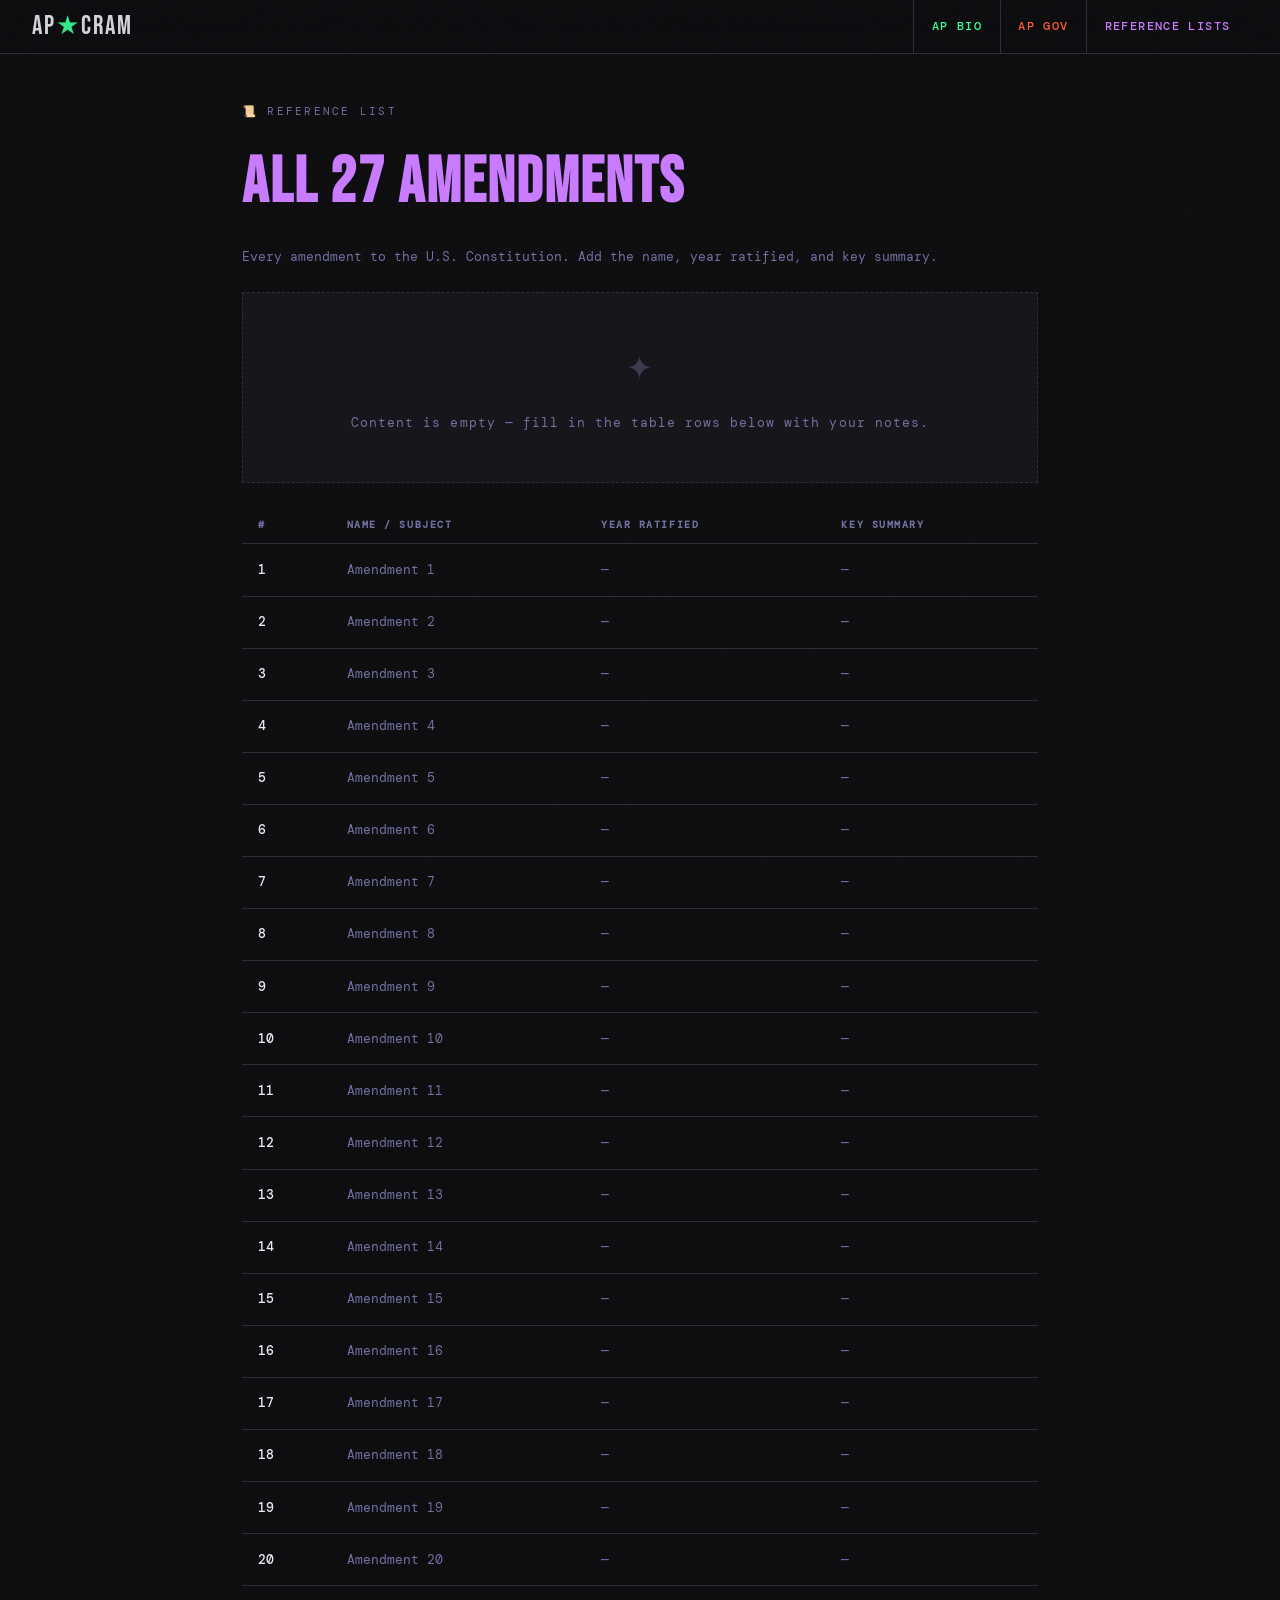
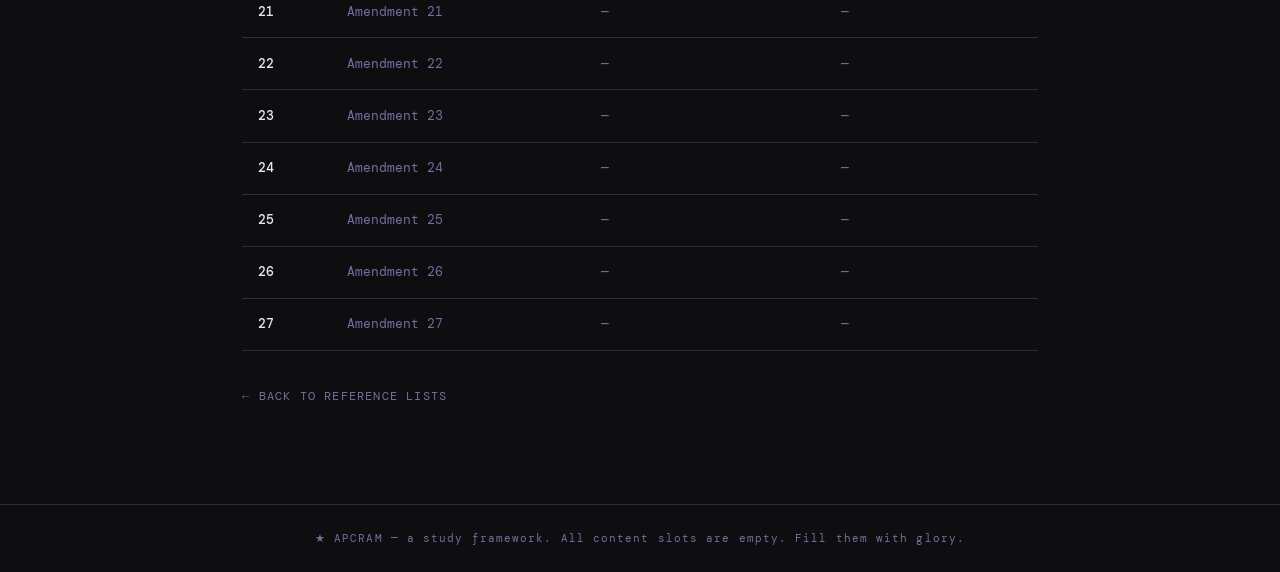
<file: amendments.html>
<!DOCTYPE html>
<html lang="en">
<head>
  <meta charset="UTF-8" />
  <meta name="viewport" content="width=device-width, initial-scale=1.0" />
  <title>All 27 Amendments — AP★CRAM</title>
  <link rel="stylesheet" href="../style.css" />
</head>
<body data-depth="1">
<script src="../nav.js"></script>
<div class="ref-page">
  <p style="font-size:0.7rem;letter-spacing:0.2em;text-transform:uppercase;color:var(--text-muted);margin-bottom:0.5rem;">📜 reference list</p>
  <h1>All 27 Amendments</h1>
  <p style="color:var(--text-muted);font-size:0.83rem;margin:0.5rem 0 0.3rem;">Every amendment to the U.S. Constitution. Add the name, year ratified, and key summary.</p>
  <div class="content-placeholder" style="margin:1.5rem 0 1rem;">
    <div class="ph-icon">✦</div>
    <p>Content is empty — fill in the table rows below with your notes.</p>
  </div>
  <table class="ref-table">
    <thead><tr><th>#</th><th>Name / Subject</th><th>Year Ratified</th><th>Key Summary</th></tr></thead>
    <tbody><tr><td>1</td><td>Amendment 1</td><td>—</td><td>—</td></tr>
<tr><td>2</td><td>Amendment 2</td><td>—</td><td>—</td></tr>
<tr><td>3</td><td>Amendment 3</td><td>—</td><td>—</td></tr>
<tr><td>4</td><td>Amendment 4</td><td>—</td><td>—</td></tr>
<tr><td>5</td><td>Amendment 5</td><td>—</td><td>—</td></tr>
<tr><td>6</td><td>Amendment 6</td><td>—</td><td>—</td></tr>
<tr><td>7</td><td>Amendment 7</td><td>—</td><td>—</td></tr>
<tr><td>8</td><td>Amendment 8</td><td>—</td><td>—</td></tr>
<tr><td>9</td><td>Amendment 9</td><td>—</td><td>—</td></tr>
<tr><td>10</td><td>Amendment 10</td><td>—</td><td>—</td></tr>
<tr><td>11</td><td>Amendment 11</td><td>—</td><td>—</td></tr>
<tr><td>12</td><td>Amendment 12</td><td>—</td><td>—</td></tr>
<tr><td>13</td><td>Amendment 13</td><td>—</td><td>—</td></tr>
<tr><td>14</td><td>Amendment 14</td><td>—</td><td>—</td></tr>
<tr><td>15</td><td>Amendment 15</td><td>—</td><td>—</td></tr>
<tr><td>16</td><td>Amendment 16</td><td>—</td><td>—</td></tr>
<tr><td>17</td><td>Amendment 17</td><td>—</td><td>—</td></tr>
<tr><td>18</td><td>Amendment 18</td><td>—</td><td>—</td></tr>
<tr><td>19</td><td>Amendment 19</td><td>—</td><td>—</td></tr>
<tr><td>20</td><td>Amendment 20</td><td>—</td><td>—</td></tr>
<tr><td>21</td><td>Amendment 21</td><td>—</td><td>—</td></tr>
<tr><td>22</td><td>Amendment 22</td><td>—</td><td>—</td></tr>
<tr><td>23</td><td>Amendment 23</td><td>—</td><td>—</td></tr>
<tr><td>24</td><td>Amendment 24</td><td>—</td><td>—</td></tr>
<tr><td>25</td><td>Amendment 25</td><td>—</td><td>—</td></tr>
<tr><td>26</td><td>Amendment 26</td><td>—</td><td>—</td></tr>
<tr><td>27</td><td>Amendment 27</td><td>—</td><td>—</td></tr>
</tbody>
  </table>
  <div style="margin-top:2rem;">
    <a href="index.html" style="font-size:0.75rem;letter-spacing:0.1em;text-transform:uppercase;color:var(--text-muted);text-decoration:none;">← Back to Reference Lists</a>
  </div>
</div>
</body>
</html>
</file>
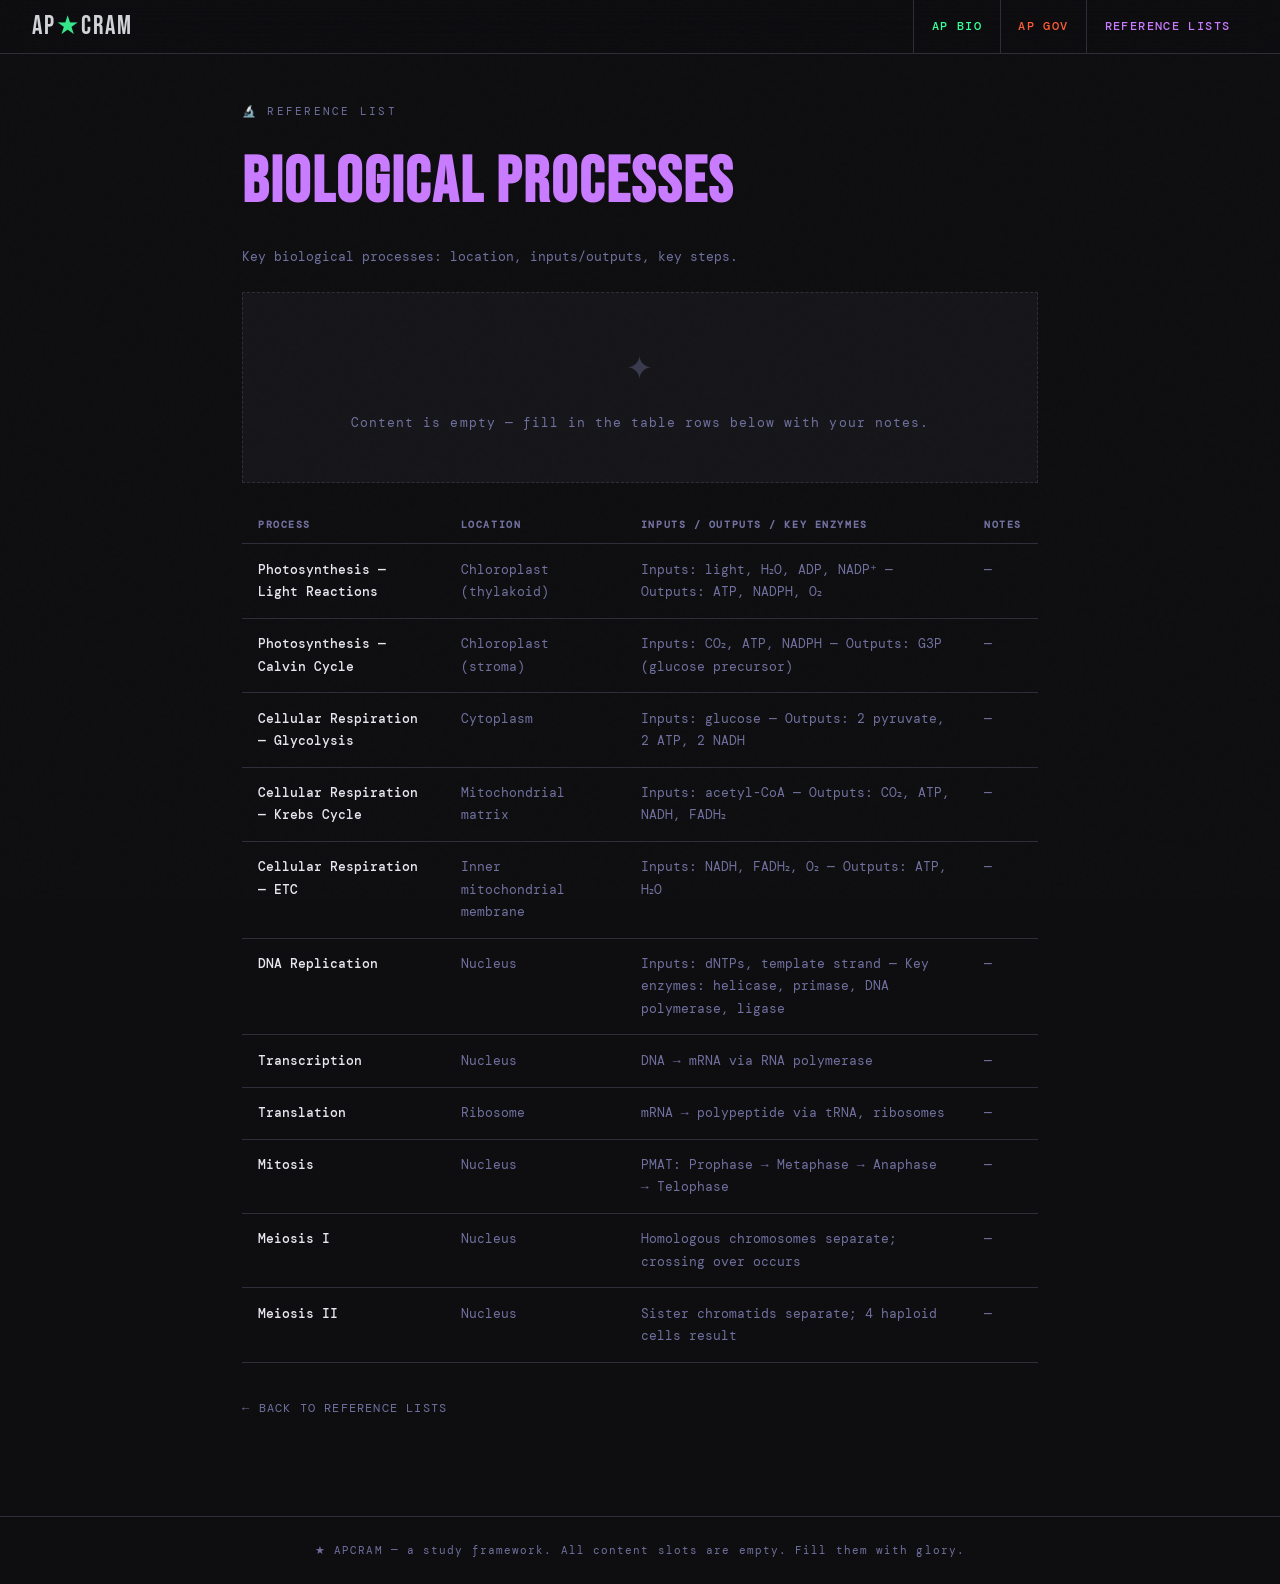
<file: bio-processes.html>
<!DOCTYPE html>
<html lang="en">
<head>
  <meta charset="UTF-8" />
  <meta name="viewport" content="width=device-width, initial-scale=1.0" />
  <title>Biological Processes — AP★CRAM</title>
  <link rel="stylesheet" href="../style.css" />
</head>
<body data-depth="1">
<script src="../nav.js"></script>
<div class="ref-page">
  <p style="font-size:0.7rem;letter-spacing:0.2em;text-transform:uppercase;color:var(--text-muted);margin-bottom:0.5rem;">🔬 reference list</p>
  <h1>Biological Processes</h1>
  <p style="color:var(--text-muted);font-size:0.83rem;margin:0.5rem 0 0.3rem;">Key biological processes: location, inputs/outputs, key steps.</p>
  <div class="content-placeholder" style="margin:1.5rem 0 1rem;">
    <div class="ph-icon">✦</div>
    <p>Content is empty — fill in the table rows below with your notes.</p>
  </div>
  <table class="ref-table">
    <thead><tr><th>Process</th><th>Location</th><th>Inputs / Outputs / Key Enzymes</th><th>Notes</th></tr></thead>
    <tbody><tr><td>Photosynthesis — Light Reactions</td><td>Chloroplast (thylakoid)</td><td>Inputs: light, H₂O, ADP, NADP⁺ — Outputs: ATP, NADPH, O₂</td><td>—</td></tr>
<tr><td>Photosynthesis — Calvin Cycle</td><td>Chloroplast (stroma)</td><td>Inputs: CO₂, ATP, NADPH — Outputs: G3P (glucose precursor)</td><td>—</td></tr>
<tr><td>Cellular Respiration — Glycolysis</td><td>Cytoplasm</td><td>Inputs: glucose — Outputs: 2 pyruvate, 2 ATP, 2 NADH</td><td>—</td></tr>
<tr><td>Cellular Respiration — Krebs Cycle</td><td>Mitochondrial matrix</td><td>Inputs: acetyl-CoA — Outputs: CO₂, ATP, NADH, FADH₂</td><td>—</td></tr>
<tr><td>Cellular Respiration — ETC</td><td>Inner mitochondrial membrane</td><td>Inputs: NADH, FADH₂, O₂ — Outputs: ATP, H₂O</td><td>—</td></tr>
<tr><td>DNA Replication</td><td>Nucleus</td><td>Inputs: dNTPs, template strand — Key enzymes: helicase, primase, DNA polymerase, ligase</td><td>—</td></tr>
<tr><td>Transcription</td><td>Nucleus</td><td>DNA → mRNA via RNA polymerase</td><td>—</td></tr>
<tr><td>Translation</td><td>Ribosome</td><td>mRNA → polypeptide via tRNA, ribosomes</td><td>—</td></tr>
<tr><td>Mitosis</td><td>Nucleus</td><td>PMAT: Prophase → Metaphase → Anaphase → Telophase</td><td>—</td></tr>
<tr><td>Meiosis I</td><td>Nucleus</td><td>Homologous chromosomes separate; crossing over occurs</td><td>—</td></tr>
<tr><td>Meiosis II</td><td>Nucleus</td><td>Sister chromatids separate; 4 haploid cells result</td><td>—</td></tr>
</tbody>
  </table>
  <div style="margin-top:2rem;">
    <a href="index.html" style="font-size:0.75rem;letter-spacing:0.1em;text-transform:uppercase;color:var(--text-muted);text-decoration:none;">← Back to Reference Lists</a>
  </div>
</div>
</body>
</html>
</file>
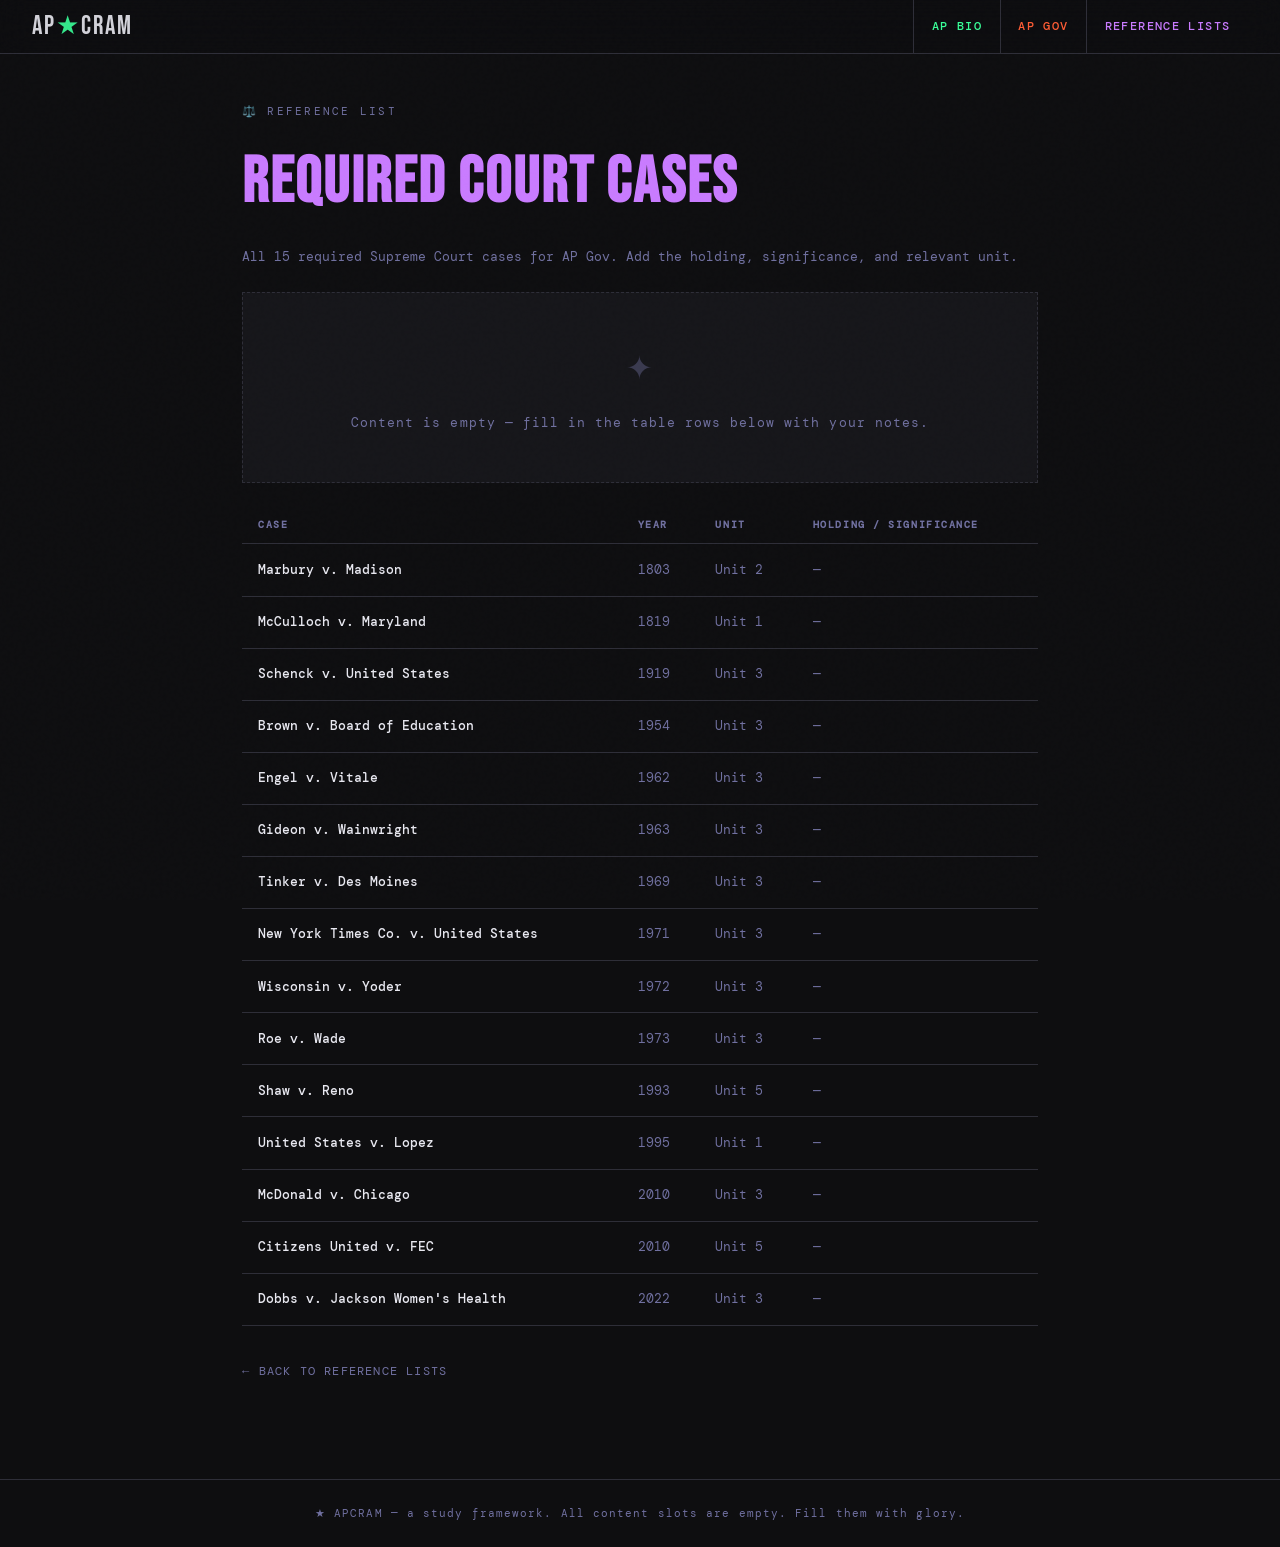
<file: court-cases.html>
<!DOCTYPE html>
<html lang="en">
<head>
  <meta charset="UTF-8" />
  <meta name="viewport" content="width=device-width, initial-scale=1.0" />
  <title>Required Court Cases — AP★CRAM</title>
  <link rel="stylesheet" href="../style.css" />
</head>
<body data-depth="1">
<script src="../nav.js"></script>
<div class="ref-page">
  <p style="font-size:0.7rem;letter-spacing:0.2em;text-transform:uppercase;color:var(--text-muted);margin-bottom:0.5rem;">⚖️ reference list</p>
  <h1>Required Court Cases</h1>
  <p style="color:var(--text-muted);font-size:0.83rem;margin:0.5rem 0 0.3rem;">All 15 required Supreme Court cases for AP Gov. Add the holding, significance, and relevant unit.</p>
  <div class="content-placeholder" style="margin:1.5rem 0 1rem;">
    <div class="ph-icon">✦</div>
    <p>Content is empty — fill in the table rows below with your notes.</p>
  </div>
  <table class="ref-table">
    <thead><tr><th>Case</th><th>Year</th><th>Unit</th><th>Holding / Significance</th></tr></thead>
    <tbody><tr><td>Marbury v. Madison</td><td>1803</td><td>Unit 2</td><td>—</td></tr>
<tr><td>McCulloch v. Maryland</td><td>1819</td><td>Unit 1</td><td>—</td></tr>
<tr><td>Schenck v. United States</td><td>1919</td><td>Unit 3</td><td>—</td></tr>
<tr><td>Brown v. Board of Education</td><td>1954</td><td>Unit 3</td><td>—</td></tr>
<tr><td>Engel v. Vitale</td><td>1962</td><td>Unit 3</td><td>—</td></tr>
<tr><td>Gideon v. Wainwright</td><td>1963</td><td>Unit 3</td><td>—</td></tr>
<tr><td>Tinker v. Des Moines</td><td>1969</td><td>Unit 3</td><td>—</td></tr>
<tr><td>New York Times Co. v. United States</td><td>1971</td><td>Unit 3</td><td>—</td></tr>
<tr><td>Wisconsin v. Yoder</td><td>1972</td><td>Unit 3</td><td>—</td></tr>
<tr><td>Roe v. Wade</td><td>1973</td><td>Unit 3</td><td>—</td></tr>
<tr><td>Shaw v. Reno</td><td>1993</td><td>Unit 5</td><td>—</td></tr>
<tr><td>United States v. Lopez</td><td>1995</td><td>Unit 1</td><td>—</td></tr>
<tr><td>McDonald v. Chicago</td><td>2010</td><td>Unit 3</td><td>—</td></tr>
<tr><td>Citizens United v. FEC</td><td>2010</td><td>Unit 5</td><td>—</td></tr>
<tr><td>Dobbs v. Jackson Women's Health</td><td>2022</td><td>Unit 3</td><td>—</td></tr>
</tbody>
  </table>
  <div style="margin-top:2rem;">
    <a href="index.html" style="font-size:0.75rem;letter-spacing:0.1em;text-transform:uppercase;color:var(--text-muted);text-decoration:none;">← Back to Reference Lists</a>
  </div>
</div>
</body>
</html>
</file>
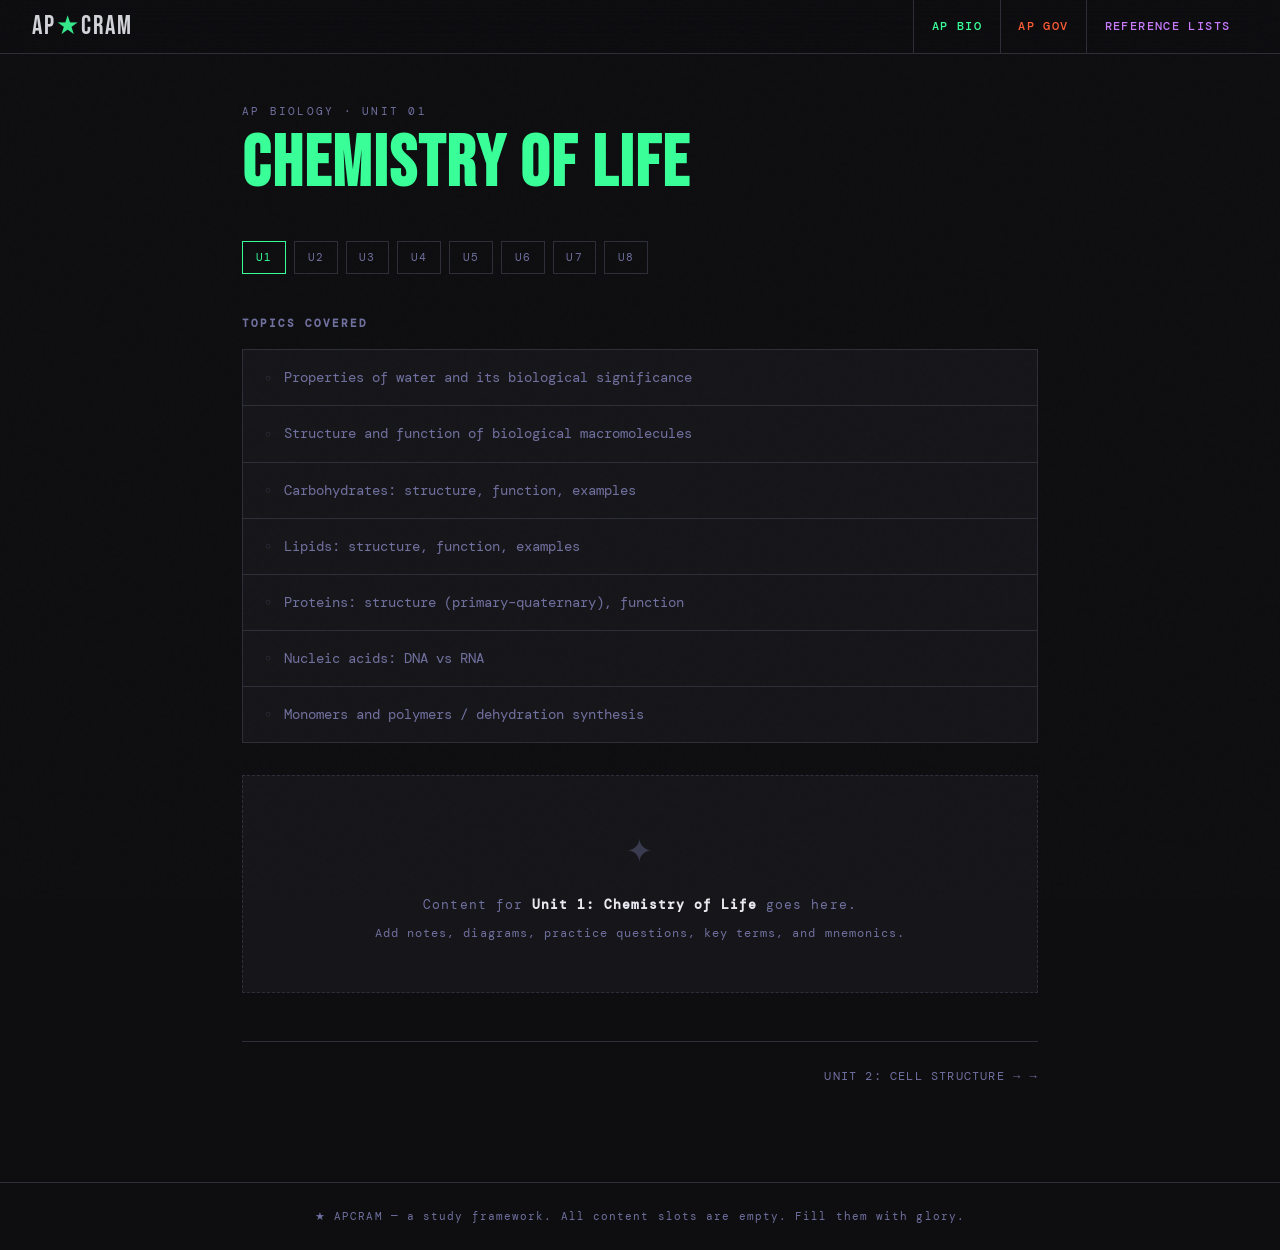
<file: unit1.html>
<!DOCTYPE html>
<html lang="en">
<head>
  <meta charset="UTF-8" />
  <meta name="viewport" content="width=device-width, initial-scale=1.0" />
  <title>Unit 1: Chemistry of Life — AP★CRAM</title>
  <link rel="stylesheet" href="../style.css" />
</head>
<body data-depth="1" class="bio-scheme">
<script src="../nav.js"></script>

<div class="unit-page">
  <p class="unit-page-eyebrow">AP Biology · Unit 01</p>
  <h1 class="bio">Chemistry of Life</h1>

  <div class="unit-nav-strip">
    <a href="../bio/unit1.html" class="active">U1</a>
<a href="../bio/unit2.html" class="">U2</a>
<a href="../bio/unit3.html" class="">U3</a>
<a href="../bio/unit4.html" class="">U4</a>
<a href="../bio/unit5.html" class="">U5</a>
<a href="../bio/unit6.html" class="">U6</a>
<a href="../bio/unit7.html" class="">U7</a>
<a href="../bio/unit8.html" class="">U8</a>
  </div>

  <h2 style="font-family:var(--mono);font-size:0.7rem;letter-spacing:0.18em;text-transform:uppercase;color:var(--text-muted);margin-bottom:1rem;">Topics Covered</h2>
  <ul class="topics-list">
    <li>Properties of water and its biological significance</li>
<li>Structure and function of biological macromolecules</li>
<li>Carbohydrates: structure, function, examples</li>
<li>Lipids: structure, function, examples</li>
<li>Proteins: structure (primary–quaternary), function</li>
<li>Nucleic acids: DNA vs RNA</li>
<li>Monomers and polymers / dehydration synthesis</li>
  </ul>

  <div class="content-placeholder">
    <div class="ph-icon">✦</div>
    <p>Content for <strong style="color:var(--text)">Unit 1: Chemistry of Life</strong> goes here.</p>
    <p style="margin-top:0.5rem;font-size:0.72rem;">Add notes, diagrams, practice questions, key terms, and mnemonics.</p>
  </div>

  <div class="page-nav">
    <span></span>
    <a href="../bio/unit2.html" class="next">Unit 2: Cell Structure → →</a>
  </div>
</div>

</body>
</html>
</file>
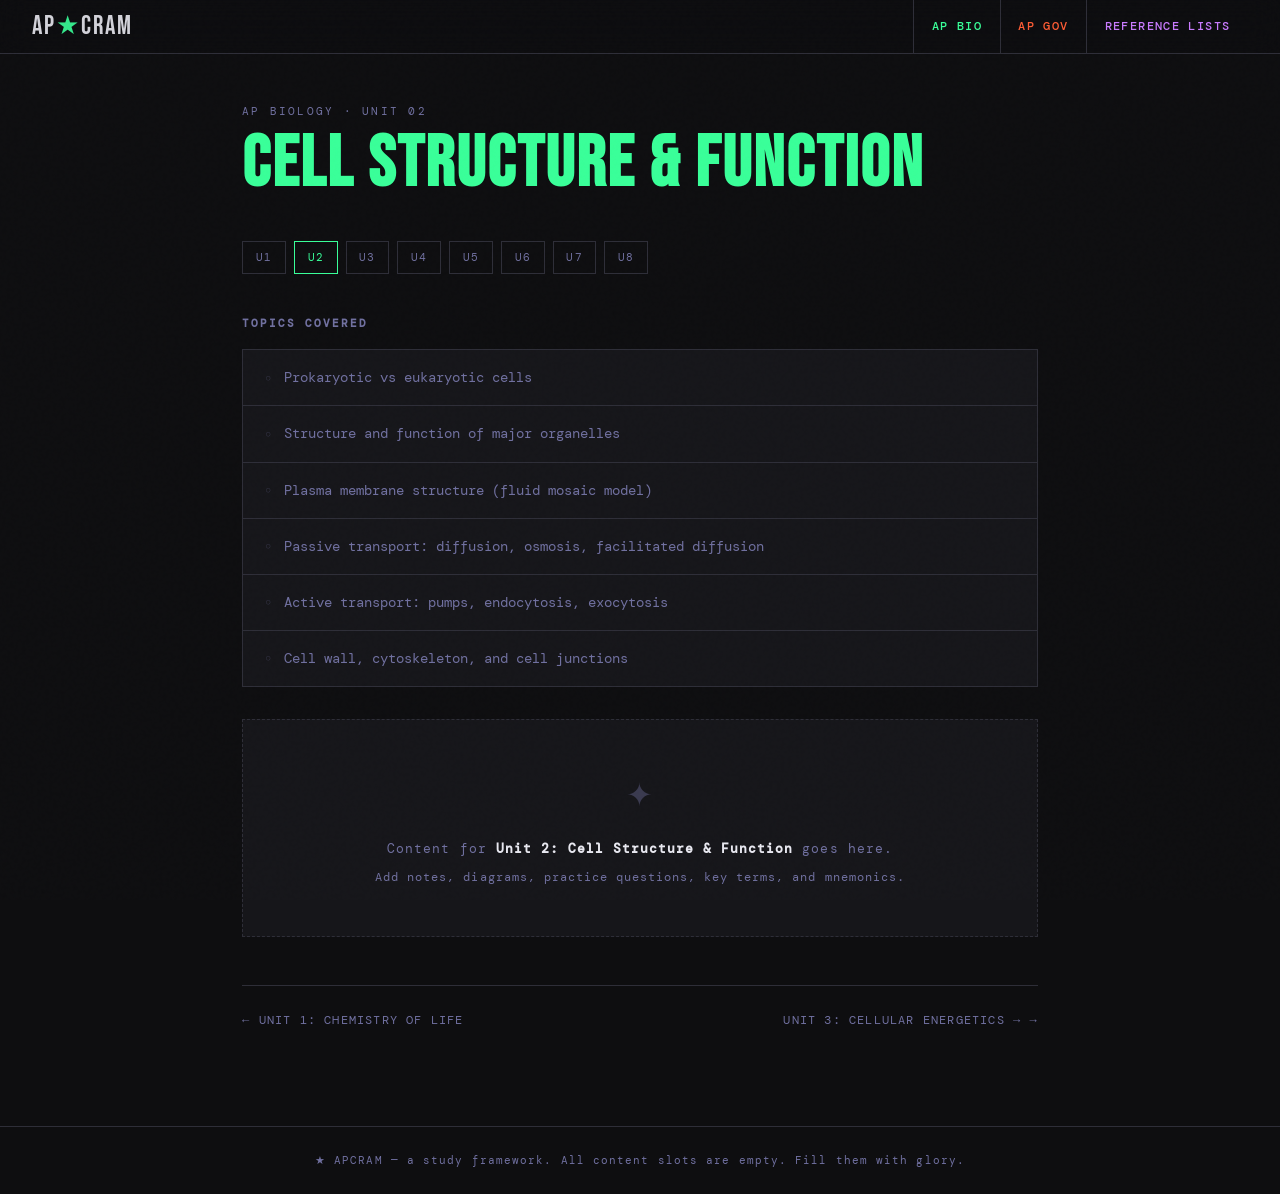
<file: unit2.html>
<!DOCTYPE html>
<html lang="en">
<head>
  <meta charset="UTF-8" />
  <meta name="viewport" content="width=device-width, initial-scale=1.0" />
  <title>Unit 2: Cell Structure & Function — AP★CRAM</title>
  <link rel="stylesheet" href="../style.css" />
</head>
<body data-depth="1" class="bio-scheme">
<script src="../nav.js"></script>

<div class="unit-page">
  <p class="unit-page-eyebrow">AP Biology · Unit 02</p>
  <h1 class="bio">Cell Structure & Function</h1>

  <div class="unit-nav-strip">
    <a href="../bio/unit1.html" class="">U1</a>
<a href="../bio/unit2.html" class="active">U2</a>
<a href="../bio/unit3.html" class="">U3</a>
<a href="../bio/unit4.html" class="">U4</a>
<a href="../bio/unit5.html" class="">U5</a>
<a href="../bio/unit6.html" class="">U6</a>
<a href="../bio/unit7.html" class="">U7</a>
<a href="../bio/unit8.html" class="">U8</a>
  </div>

  <h2 style="font-family:var(--mono);font-size:0.7rem;letter-spacing:0.18em;text-transform:uppercase;color:var(--text-muted);margin-bottom:1rem;">Topics Covered</h2>
  <ul class="topics-list">
    <li>Prokaryotic vs eukaryotic cells</li>
<li>Structure and function of major organelles</li>
<li>Plasma membrane structure (fluid mosaic model)</li>
<li>Passive transport: diffusion, osmosis, facilitated diffusion</li>
<li>Active transport: pumps, endocytosis, exocytosis</li>
<li>Cell wall, cytoskeleton, and cell junctions</li>
  </ul>

  <div class="content-placeholder">
    <div class="ph-icon">✦</div>
    <p>Content for <strong style="color:var(--text)">Unit 2: Cell Structure & Function</strong> goes here.</p>
    <p style="margin-top:0.5rem;font-size:0.72rem;">Add notes, diagrams, practice questions, key terms, and mnemonics.</p>
  </div>

  <div class="page-nav">
    <a href="../bio/unit1.html">← Unit 1: Chemistry of Life</a>
    <a href="../bio/unit3.html" class="next">Unit 3: Cellular Energetics → →</a>
  </div>
</div>

</body>
</html>
</file>
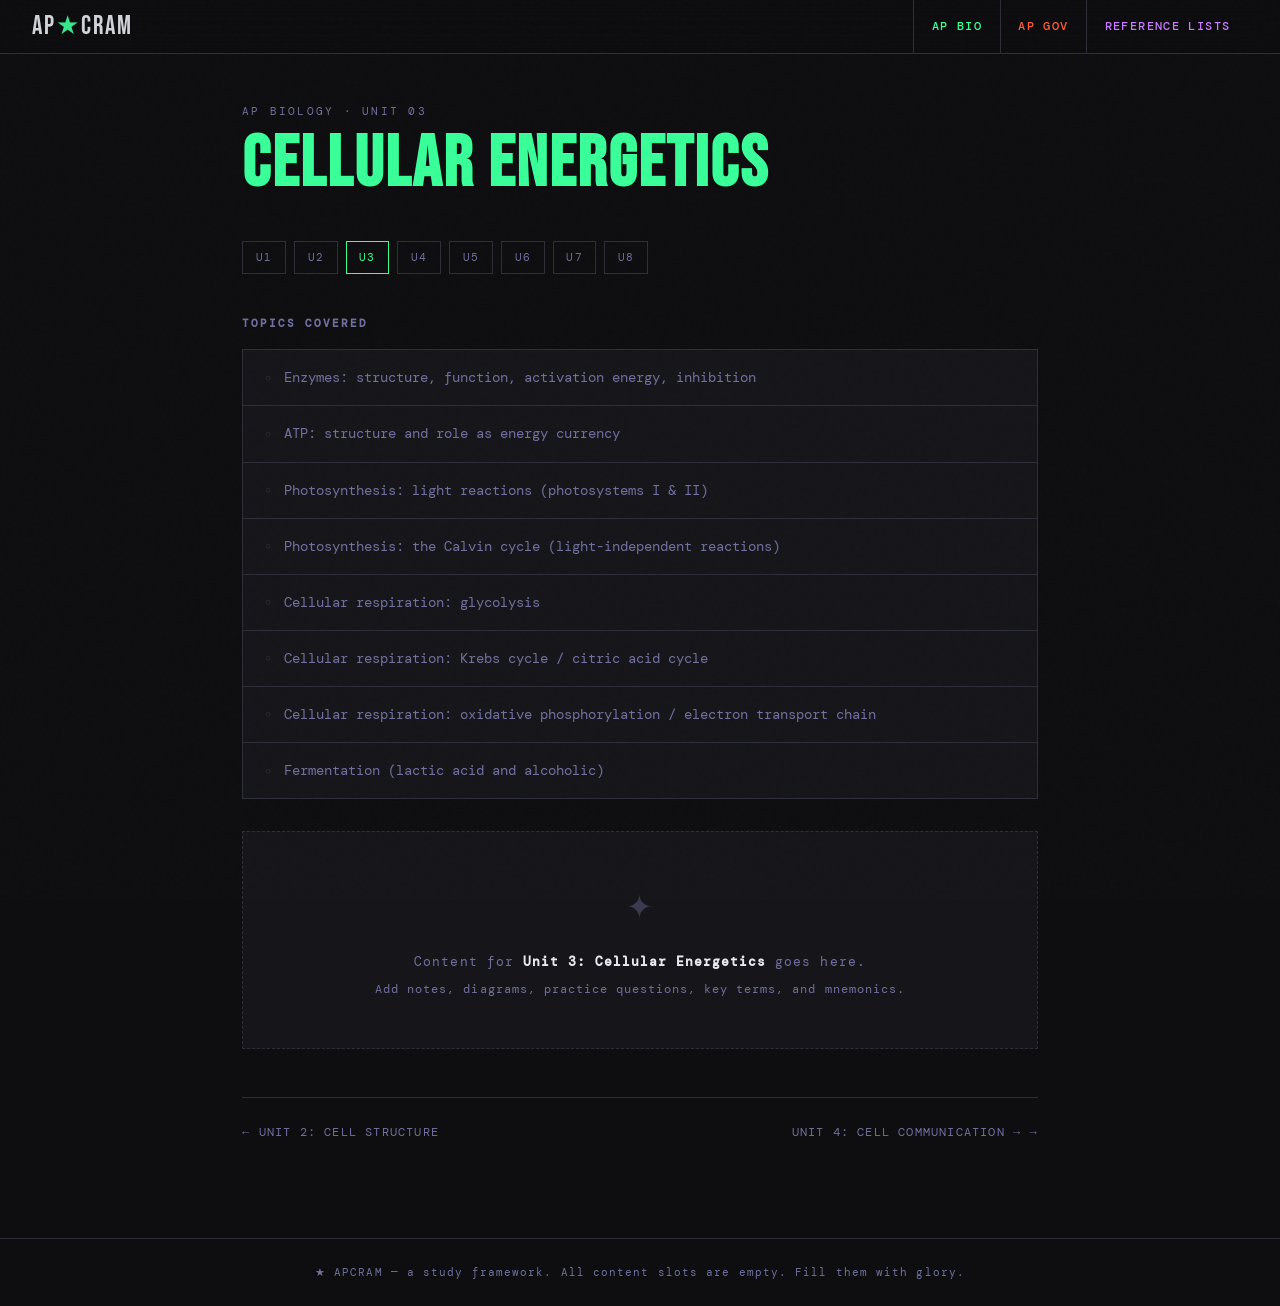
<file: unit3.html>
<!DOCTYPE html>
<html lang="en">
<head>
  <meta charset="UTF-8" />
  <meta name="viewport" content="width=device-width, initial-scale=1.0" />
  <title>Unit 3: Cellular Energetics — AP★CRAM</title>
  <link rel="stylesheet" href="../style.css" />
</head>
<body data-depth="1" class="bio-scheme">
<script src="../nav.js"></script>

<div class="unit-page">
  <p class="unit-page-eyebrow">AP Biology · Unit 03</p>
  <h1 class="bio">Cellular Energetics</h1>

  <div class="unit-nav-strip">
    <a href="../bio/unit1.html" class="">U1</a>
<a href="../bio/unit2.html" class="">U2</a>
<a href="../bio/unit3.html" class="active">U3</a>
<a href="../bio/unit4.html" class="">U4</a>
<a href="../bio/unit5.html" class="">U5</a>
<a href="../bio/unit6.html" class="">U6</a>
<a href="../bio/unit7.html" class="">U7</a>
<a href="../bio/unit8.html" class="">U8</a>
  </div>

  <h2 style="font-family:var(--mono);font-size:0.7rem;letter-spacing:0.18em;text-transform:uppercase;color:var(--text-muted);margin-bottom:1rem;">Topics Covered</h2>
  <ul class="topics-list">
    <li>Enzymes: structure, function, activation energy, inhibition</li>
<li>ATP: structure and role as energy currency</li>
<li>Photosynthesis: light reactions (photosystems I & II)</li>
<li>Photosynthesis: the Calvin cycle (light-independent reactions)</li>
<li>Cellular respiration: glycolysis</li>
<li>Cellular respiration: Krebs cycle / citric acid cycle</li>
<li>Cellular respiration: oxidative phosphorylation / electron transport chain</li>
<li>Fermentation (lactic acid and alcoholic)</li>
  </ul>

  <div class="content-placeholder">
    <div class="ph-icon">✦</div>
    <p>Content for <strong style="color:var(--text)">Unit 3: Cellular Energetics</strong> goes here.</p>
    <p style="margin-top:0.5rem;font-size:0.72rem;">Add notes, diagrams, practice questions, key terms, and mnemonics.</p>
  </div>

  <div class="page-nav">
    <a href="../bio/unit2.html">← Unit 2: Cell Structure</a>
    <a href="../bio/unit4.html" class="next">Unit 4: Cell Communication → →</a>
  </div>
</div>

</body>
</html>
</file>
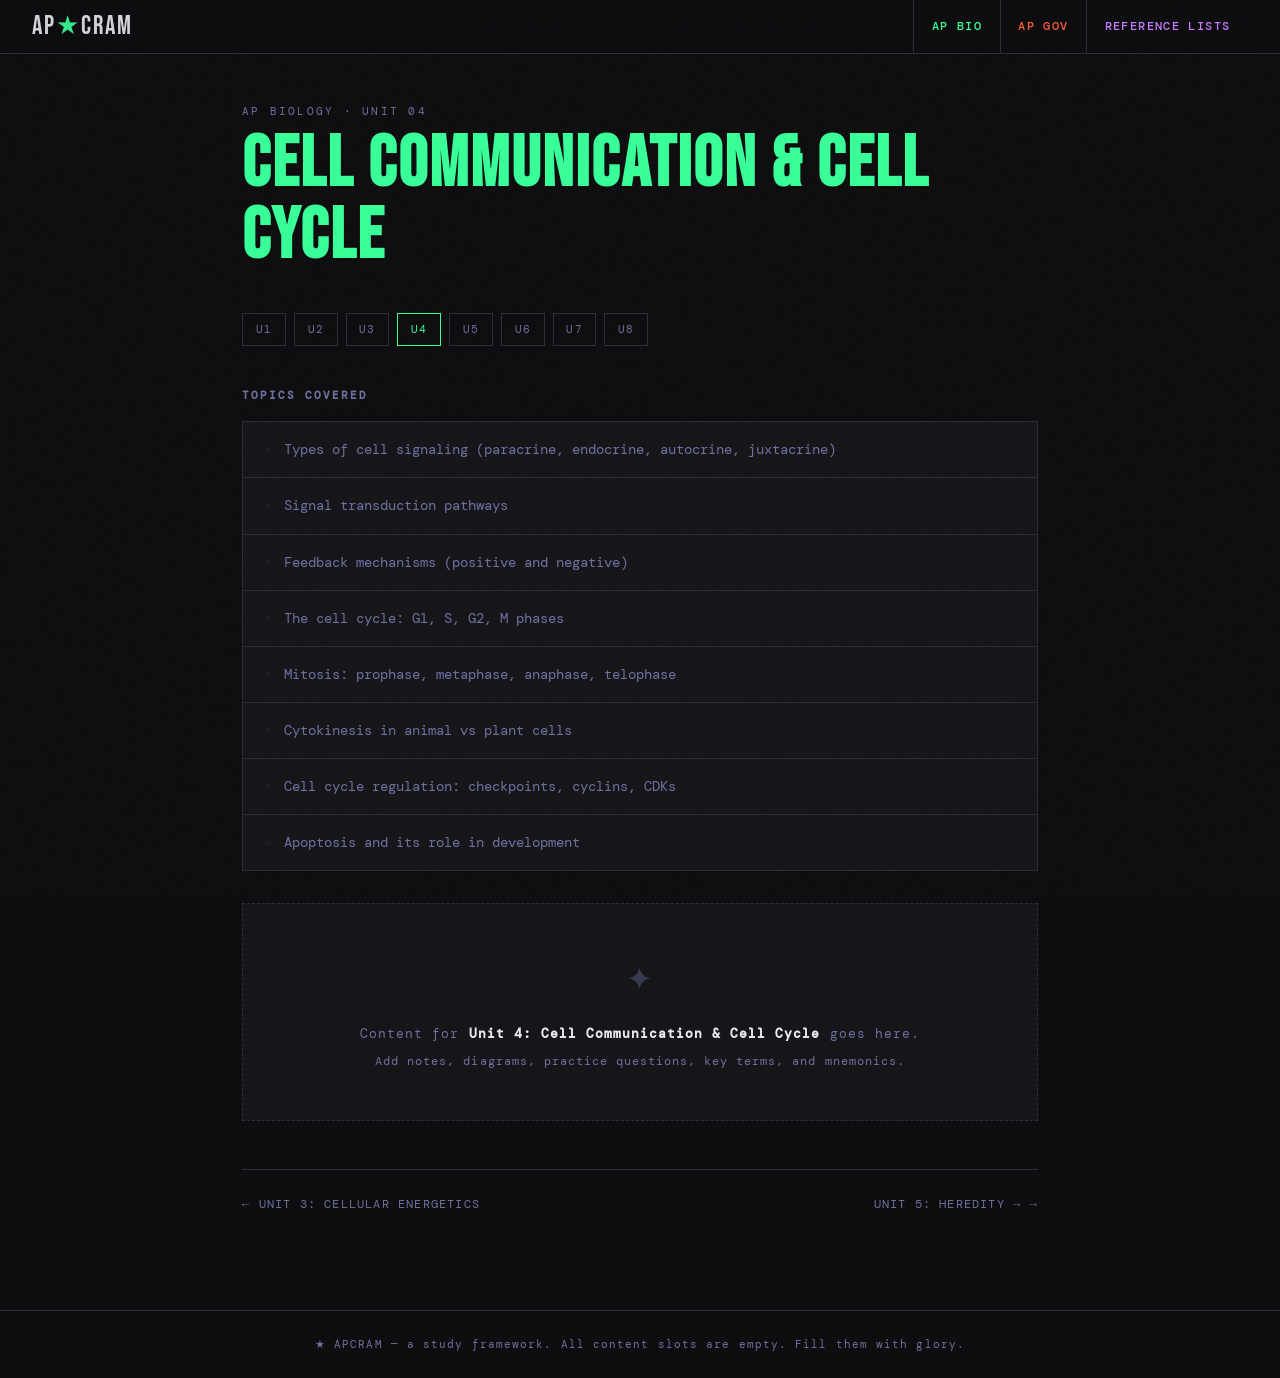
<file: unit4.html>
<!DOCTYPE html>
<html lang="en">
<head>
  <meta charset="UTF-8" />
  <meta name="viewport" content="width=device-width, initial-scale=1.0" />
  <title>Unit 4: Cell Communication & Cell Cycle — AP★CRAM</title>
  <link rel="stylesheet" href="../style.css" />
</head>
<body data-depth="1" class="bio-scheme">
<script src="../nav.js"></script>

<div class="unit-page">
  <p class="unit-page-eyebrow">AP Biology · Unit 04</p>
  <h1 class="bio">Cell Communication & Cell Cycle</h1>

  <div class="unit-nav-strip">
    <a href="../bio/unit1.html" class="">U1</a>
<a href="../bio/unit2.html" class="">U2</a>
<a href="../bio/unit3.html" class="">U3</a>
<a href="../bio/unit4.html" class="active">U4</a>
<a href="../bio/unit5.html" class="">U5</a>
<a href="../bio/unit6.html" class="">U6</a>
<a href="../bio/unit7.html" class="">U7</a>
<a href="../bio/unit8.html" class="">U8</a>
  </div>

  <h2 style="font-family:var(--mono);font-size:0.7rem;letter-spacing:0.18em;text-transform:uppercase;color:var(--text-muted);margin-bottom:1rem;">Topics Covered</h2>
  <ul class="topics-list">
    <li>Types of cell signaling (paracrine, endocrine, autocrine, juxtacrine)</li>
<li>Signal transduction pathways</li>
<li>Feedback mechanisms (positive and negative)</li>
<li>The cell cycle: G1, S, G2, M phases</li>
<li>Mitosis: prophase, metaphase, anaphase, telophase</li>
<li>Cytokinesis in animal vs plant cells</li>
<li>Cell cycle regulation: checkpoints, cyclins, CDKs</li>
<li>Apoptosis and its role in development</li>
  </ul>

  <div class="content-placeholder">
    <div class="ph-icon">✦</div>
    <p>Content for <strong style="color:var(--text)">Unit 4: Cell Communication & Cell Cycle</strong> goes here.</p>
    <p style="margin-top:0.5rem;font-size:0.72rem;">Add notes, diagrams, practice questions, key terms, and mnemonics.</p>
  </div>

  <div class="page-nav">
    <a href="../bio/unit3.html">← Unit 3: Cellular Energetics</a>
    <a href="../bio/unit5.html" class="next">Unit 5: Heredity → →</a>
  </div>
</div>

</body>
</html>
</file>
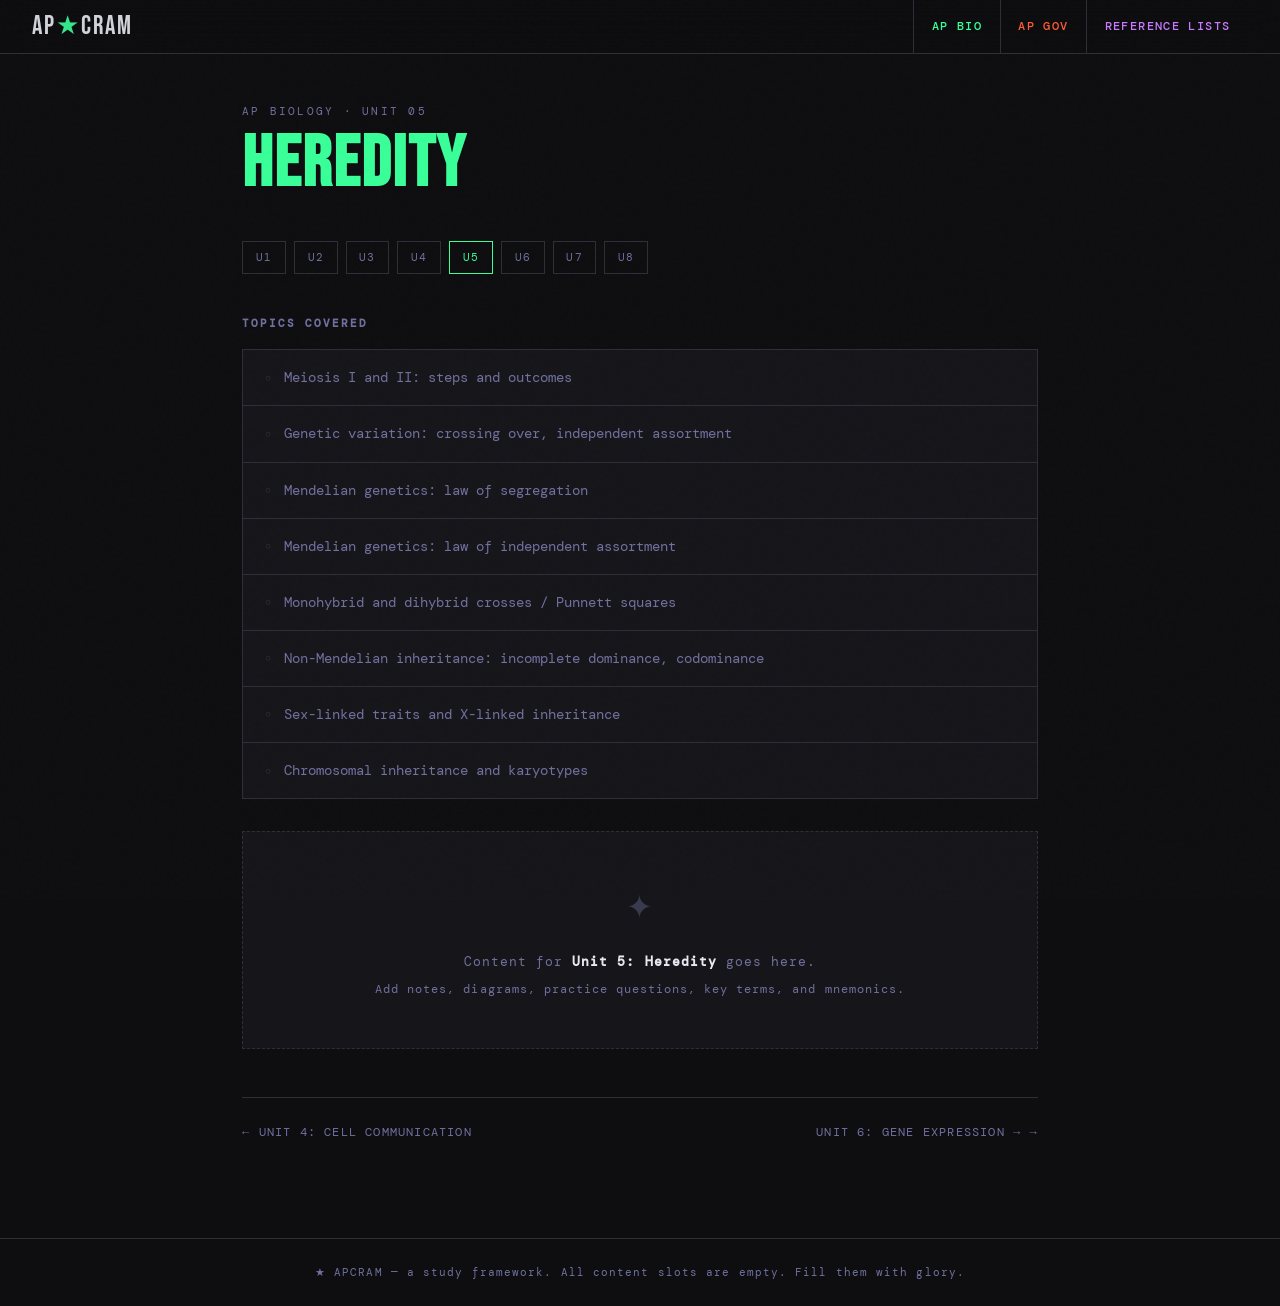
<file: unit5.html>
<!DOCTYPE html>
<html lang="en">
<head>
  <meta charset="UTF-8" />
  <meta name="viewport" content="width=device-width, initial-scale=1.0" />
  <title>Unit 5: Heredity — AP★CRAM</title>
  <link rel="stylesheet" href="../style.css" />
</head>
<body data-depth="1" class="bio-scheme">
<script src="../nav.js"></script>

<div class="unit-page">
  <p class="unit-page-eyebrow">AP Biology · Unit 05</p>
  <h1 class="bio">Heredity</h1>

  <div class="unit-nav-strip">
    <a href="../bio/unit1.html" class="">U1</a>
<a href="../bio/unit2.html" class="">U2</a>
<a href="../bio/unit3.html" class="">U3</a>
<a href="../bio/unit4.html" class="">U4</a>
<a href="../bio/unit5.html" class="active">U5</a>
<a href="../bio/unit6.html" class="">U6</a>
<a href="../bio/unit7.html" class="">U7</a>
<a href="../bio/unit8.html" class="">U8</a>
  </div>

  <h2 style="font-family:var(--mono);font-size:0.7rem;letter-spacing:0.18em;text-transform:uppercase;color:var(--text-muted);margin-bottom:1rem;">Topics Covered</h2>
  <ul class="topics-list">
    <li>Meiosis I and II: steps and outcomes</li>
<li>Genetic variation: crossing over, independent assortment</li>
<li>Mendelian genetics: law of segregation</li>
<li>Mendelian genetics: law of independent assortment</li>
<li>Monohybrid and dihybrid crosses / Punnett squares</li>
<li>Non-Mendelian inheritance: incomplete dominance, codominance</li>
<li>Sex-linked traits and X-linked inheritance</li>
<li>Chromosomal inheritance and karyotypes</li>
  </ul>

  <div class="content-placeholder">
    <div class="ph-icon">✦</div>
    <p>Content for <strong style="color:var(--text)">Unit 5: Heredity</strong> goes here.</p>
    <p style="margin-top:0.5rem;font-size:0.72rem;">Add notes, diagrams, practice questions, key terms, and mnemonics.</p>
  </div>

  <div class="page-nav">
    <a href="../bio/unit4.html">← Unit 4: Cell Communication</a>
    <a href="../bio/unit6.html" class="next">Unit 6: Gene Expression → →</a>
  </div>
</div>

</body>
</html>
</file>
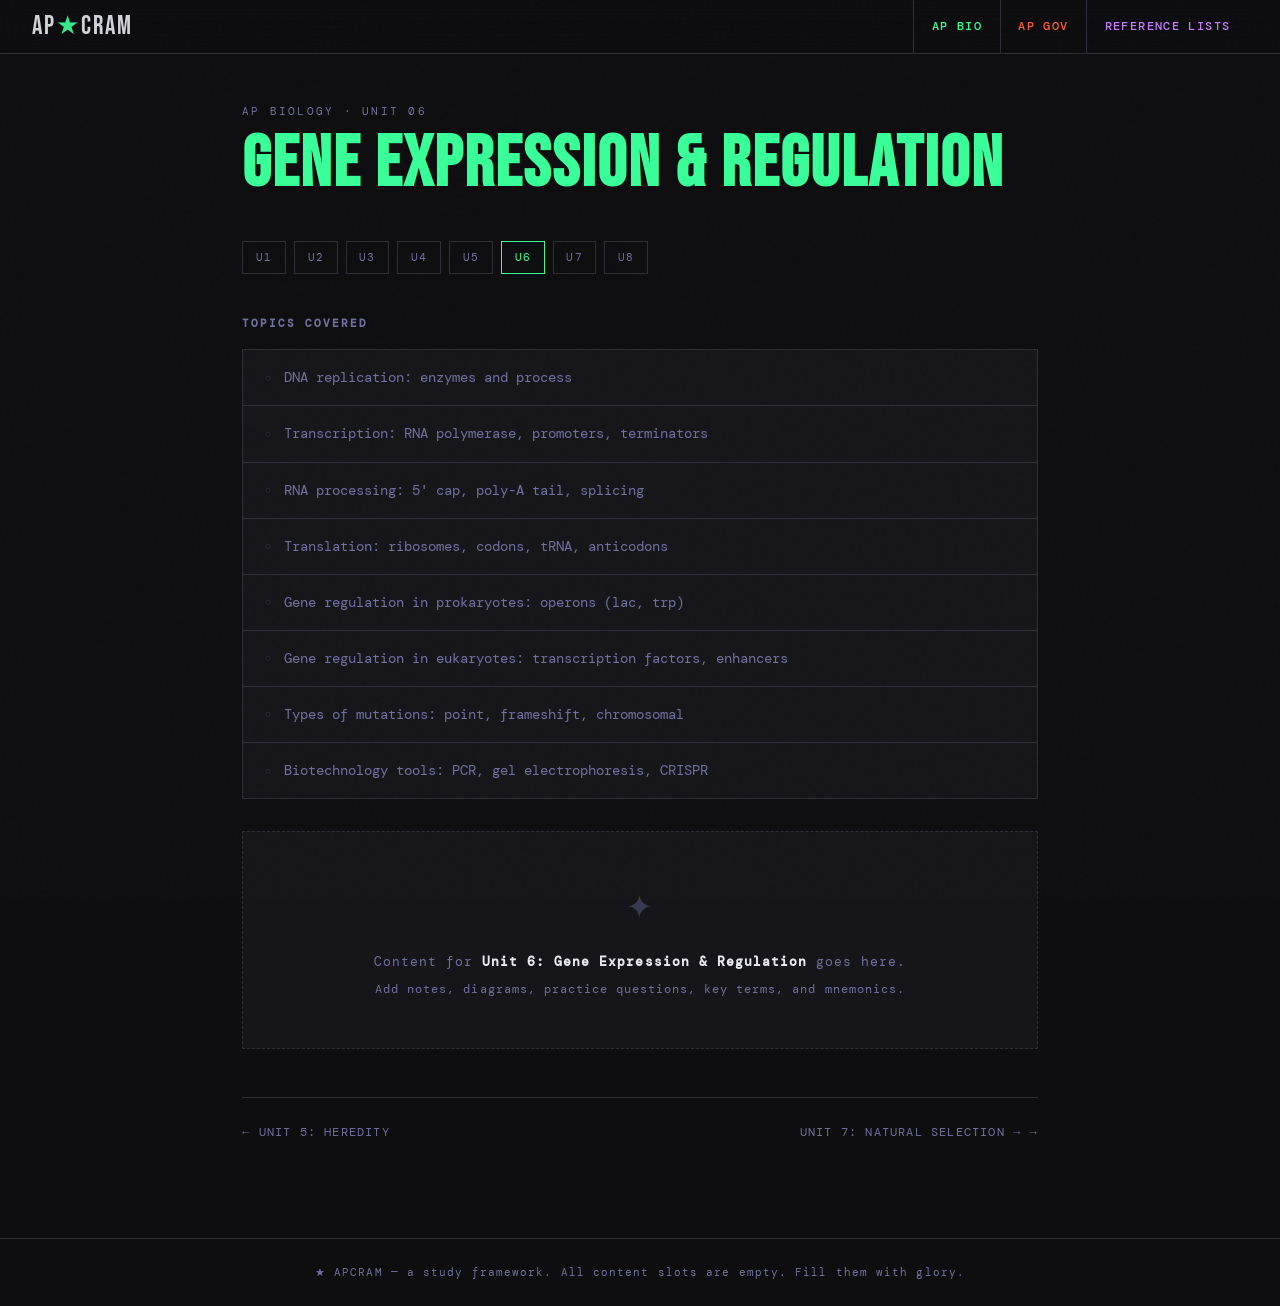
<file: unit6.html>
<!DOCTYPE html>
<html lang="en">
<head>
  <meta charset="UTF-8" />
  <meta name="viewport" content="width=device-width, initial-scale=1.0" />
  <title>Unit 6: Gene Expression & Regulation — AP★CRAM</title>
  <link rel="stylesheet" href="../style.css" />
</head>
<body data-depth="1" class="bio-scheme">
<script src="../nav.js"></script>

<div class="unit-page">
  <p class="unit-page-eyebrow">AP Biology · Unit 06</p>
  <h1 class="bio">Gene Expression & Regulation</h1>

  <div class="unit-nav-strip">
    <a href="../bio/unit1.html" class="">U1</a>
<a href="../bio/unit2.html" class="">U2</a>
<a href="../bio/unit3.html" class="">U3</a>
<a href="../bio/unit4.html" class="">U4</a>
<a href="../bio/unit5.html" class="">U5</a>
<a href="../bio/unit6.html" class="active">U6</a>
<a href="../bio/unit7.html" class="">U7</a>
<a href="../bio/unit8.html" class="">U8</a>
  </div>

  <h2 style="font-family:var(--mono);font-size:0.7rem;letter-spacing:0.18em;text-transform:uppercase;color:var(--text-muted);margin-bottom:1rem;">Topics Covered</h2>
  <ul class="topics-list">
    <li>DNA replication: enzymes and process</li>
<li>Transcription: RNA polymerase, promoters, terminators</li>
<li>RNA processing: 5' cap, poly-A tail, splicing</li>
<li>Translation: ribosomes, codons, tRNA, anticodons</li>
<li>Gene regulation in prokaryotes: operons (lac, trp)</li>
<li>Gene regulation in eukaryotes: transcription factors, enhancers</li>
<li>Types of mutations: point, frameshift, chromosomal</li>
<li>Biotechnology tools: PCR, gel electrophoresis, CRISPR</li>
  </ul>

  <div class="content-placeholder">
    <div class="ph-icon">✦</div>
    <p>Content for <strong style="color:var(--text)">Unit 6: Gene Expression & Regulation</strong> goes here.</p>
    <p style="margin-top:0.5rem;font-size:0.72rem;">Add notes, diagrams, practice questions, key terms, and mnemonics.</p>
  </div>

  <div class="page-nav">
    <a href="../bio/unit5.html">← Unit 5: Heredity</a>
    <a href="../bio/unit7.html" class="next">Unit 7: Natural Selection → →</a>
  </div>
</div>

</body>
</html>
</file>
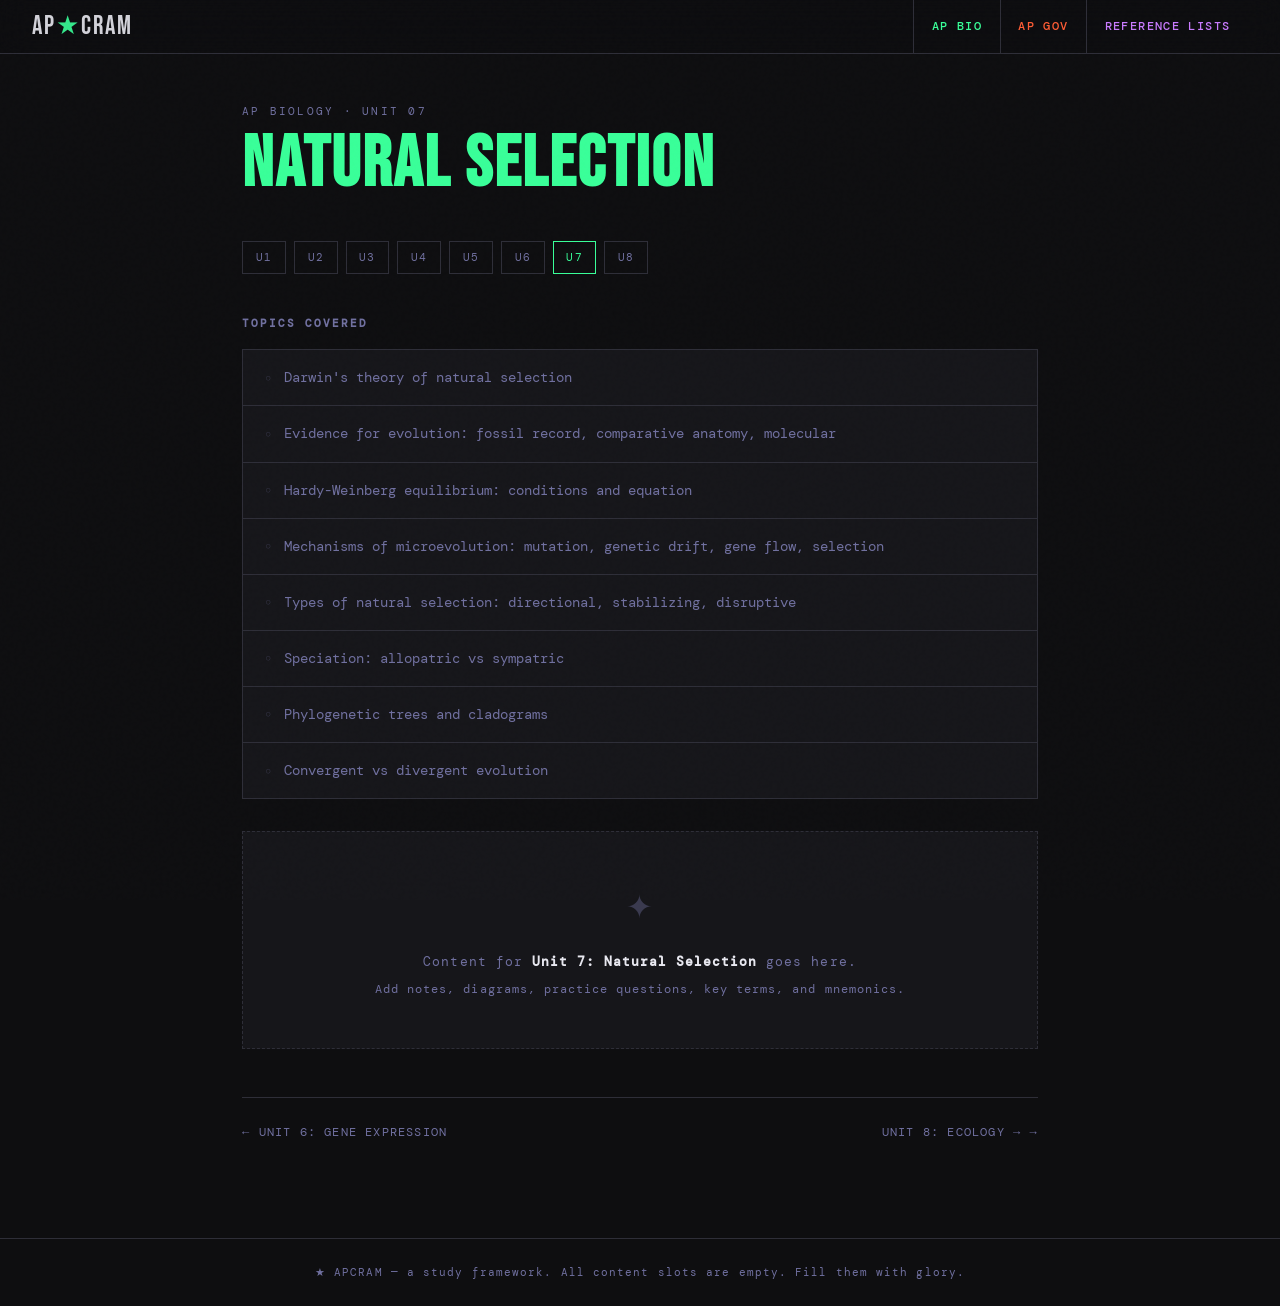
<file: unit7.html>
<!DOCTYPE html>
<html lang="en">
<head>
  <meta charset="UTF-8" />
  <meta name="viewport" content="width=device-width, initial-scale=1.0" />
  <title>Unit 7: Natural Selection — AP★CRAM</title>
  <link rel="stylesheet" href="../style.css" />
</head>
<body data-depth="1" class="bio-scheme">
<script src="../nav.js"></script>

<div class="unit-page">
  <p class="unit-page-eyebrow">AP Biology · Unit 07</p>
  <h1 class="bio">Natural Selection</h1>

  <div class="unit-nav-strip">
    <a href="../bio/unit1.html" class="">U1</a>
<a href="../bio/unit2.html" class="">U2</a>
<a href="../bio/unit3.html" class="">U3</a>
<a href="../bio/unit4.html" class="">U4</a>
<a href="../bio/unit5.html" class="">U5</a>
<a href="../bio/unit6.html" class="">U6</a>
<a href="../bio/unit7.html" class="active">U7</a>
<a href="../bio/unit8.html" class="">U8</a>
  </div>

  <h2 style="font-family:var(--mono);font-size:0.7rem;letter-spacing:0.18em;text-transform:uppercase;color:var(--text-muted);margin-bottom:1rem;">Topics Covered</h2>
  <ul class="topics-list">
    <li>Darwin's theory of natural selection</li>
<li>Evidence for evolution: fossil record, comparative anatomy, molecular</li>
<li>Hardy-Weinberg equilibrium: conditions and equation</li>
<li>Mechanisms of microevolution: mutation, genetic drift, gene flow, selection</li>
<li>Types of natural selection: directional, stabilizing, disruptive</li>
<li>Speciation: allopatric vs sympatric</li>
<li>Phylogenetic trees and cladograms</li>
<li>Convergent vs divergent evolution</li>
  </ul>

  <div class="content-placeholder">
    <div class="ph-icon">✦</div>
    <p>Content for <strong style="color:var(--text)">Unit 7: Natural Selection</strong> goes here.</p>
    <p style="margin-top:0.5rem;font-size:0.72rem;">Add notes, diagrams, practice questions, key terms, and mnemonics.</p>
  </div>

  <div class="page-nav">
    <a href="../bio/unit6.html">← Unit 6: Gene Expression</a>
    <a href="../bio/unit8.html" class="next">Unit 8: Ecology → →</a>
  </div>
</div>

</body>
</html>
</file>
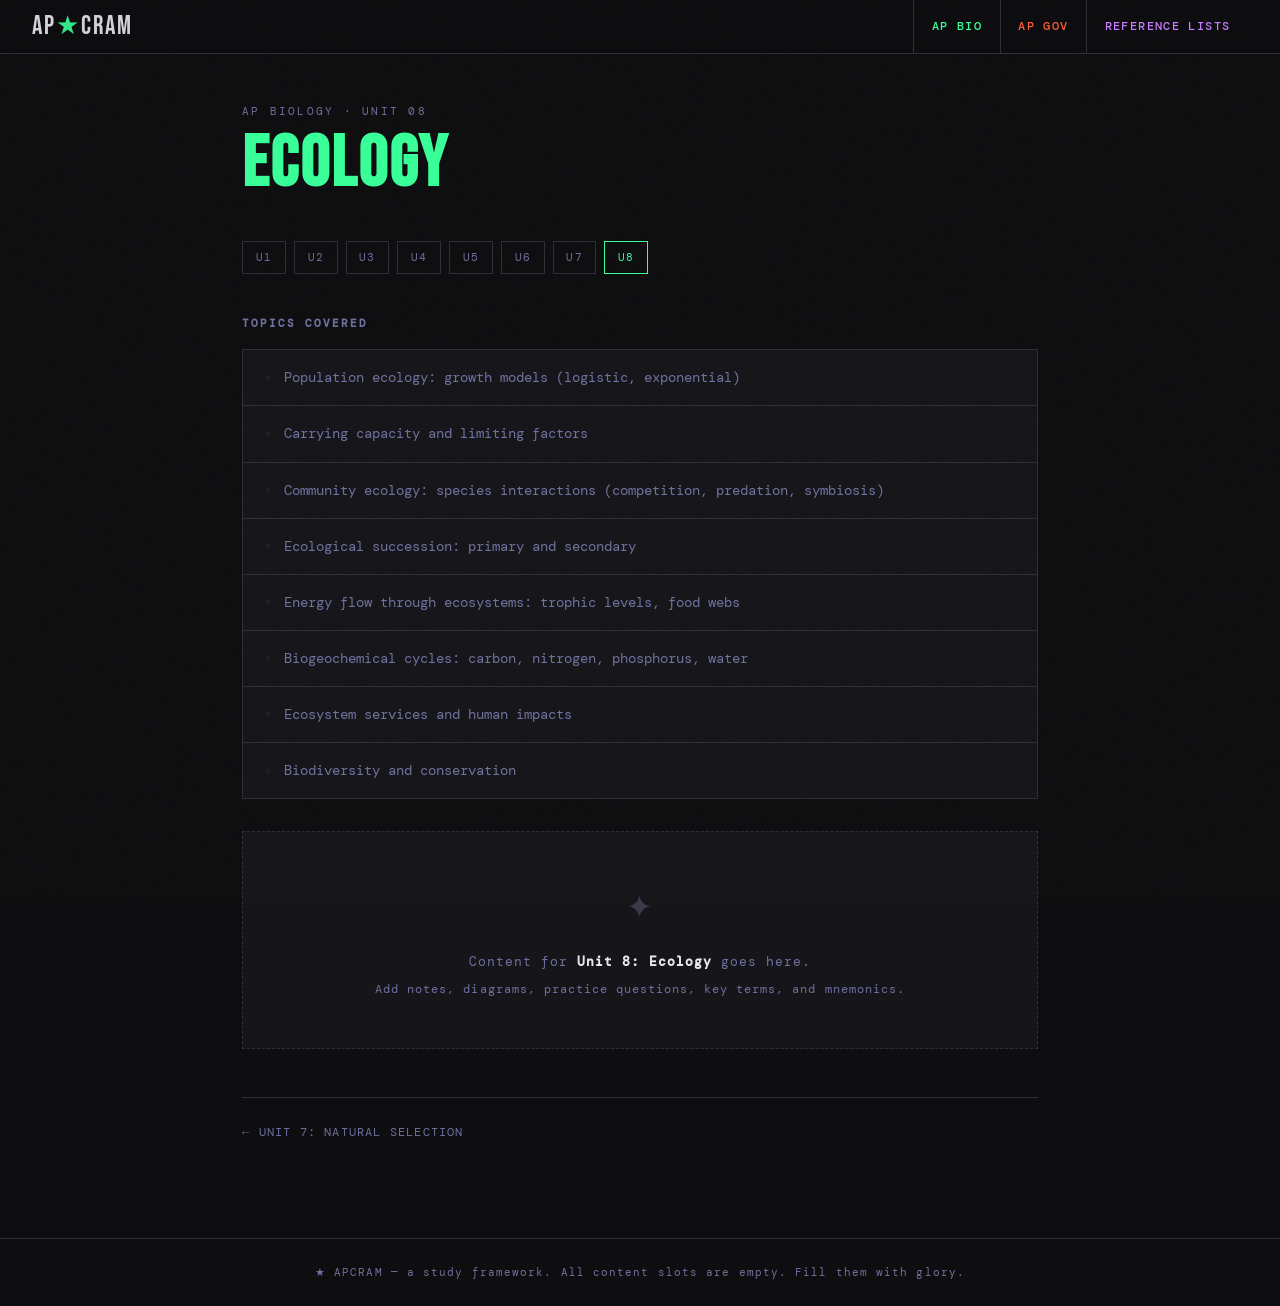
<file: unit8.html>
<!DOCTYPE html>
<html lang="en">
<head>
  <meta charset="UTF-8" />
  <meta name="viewport" content="width=device-width, initial-scale=1.0" />
  <title>Unit 8: Ecology — AP★CRAM</title>
  <link rel="stylesheet" href="../style.css" />
</head>
<body data-depth="1" class="bio-scheme">
<script src="../nav.js"></script>

<div class="unit-page">
  <p class="unit-page-eyebrow">AP Biology · Unit 08</p>
  <h1 class="bio">Ecology</h1>

  <div class="unit-nav-strip">
    <a href="../bio/unit1.html" class="">U1</a>
<a href="../bio/unit2.html" class="">U2</a>
<a href="../bio/unit3.html" class="">U3</a>
<a href="../bio/unit4.html" class="">U4</a>
<a href="../bio/unit5.html" class="">U5</a>
<a href="../bio/unit6.html" class="">U6</a>
<a href="../bio/unit7.html" class="">U7</a>
<a href="../bio/unit8.html" class="active">U8</a>
  </div>

  <h2 style="font-family:var(--mono);font-size:0.7rem;letter-spacing:0.18em;text-transform:uppercase;color:var(--text-muted);margin-bottom:1rem;">Topics Covered</h2>
  <ul class="topics-list">
    <li>Population ecology: growth models (logistic, exponential)</li>
<li>Carrying capacity and limiting factors</li>
<li>Community ecology: species interactions (competition, predation, symbiosis)</li>
<li>Ecological succession: primary and secondary</li>
<li>Energy flow through ecosystems: trophic levels, food webs</li>
<li>Biogeochemical cycles: carbon, nitrogen, phosphorus, water</li>
<li>Ecosystem services and human impacts</li>
<li>Biodiversity and conservation</li>
  </ul>

  <div class="content-placeholder">
    <div class="ph-icon">✦</div>
    <p>Content for <strong style="color:var(--text)">Unit 8: Ecology</strong> goes here.</p>
    <p style="margin-top:0.5rem;font-size:0.72rem;">Add notes, diagrams, practice questions, key terms, and mnemonics.</p>
  </div>

  <div class="page-nav">
    <a href="../bio/unit7.html">← Unit 7: Natural Selection</a>
    <span></span>
  </div>
</div>

</body>
</html>
</file>
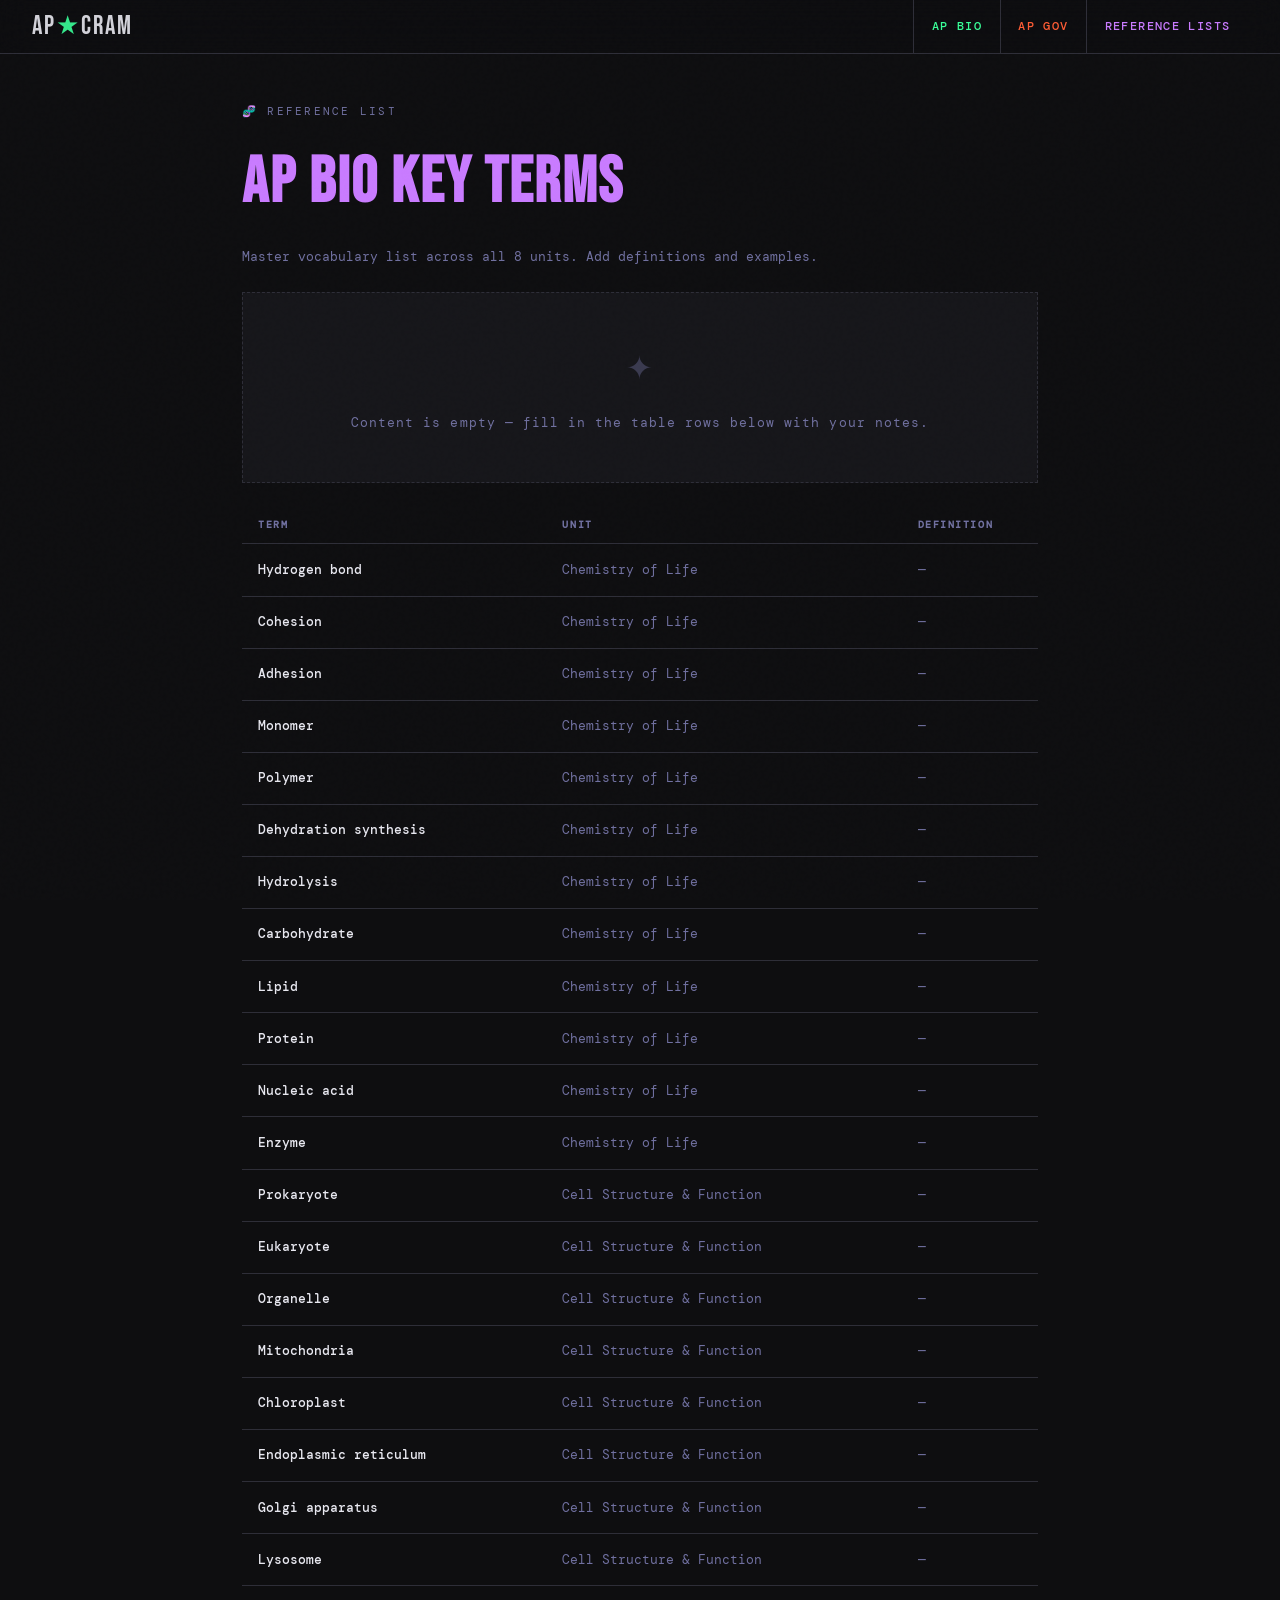
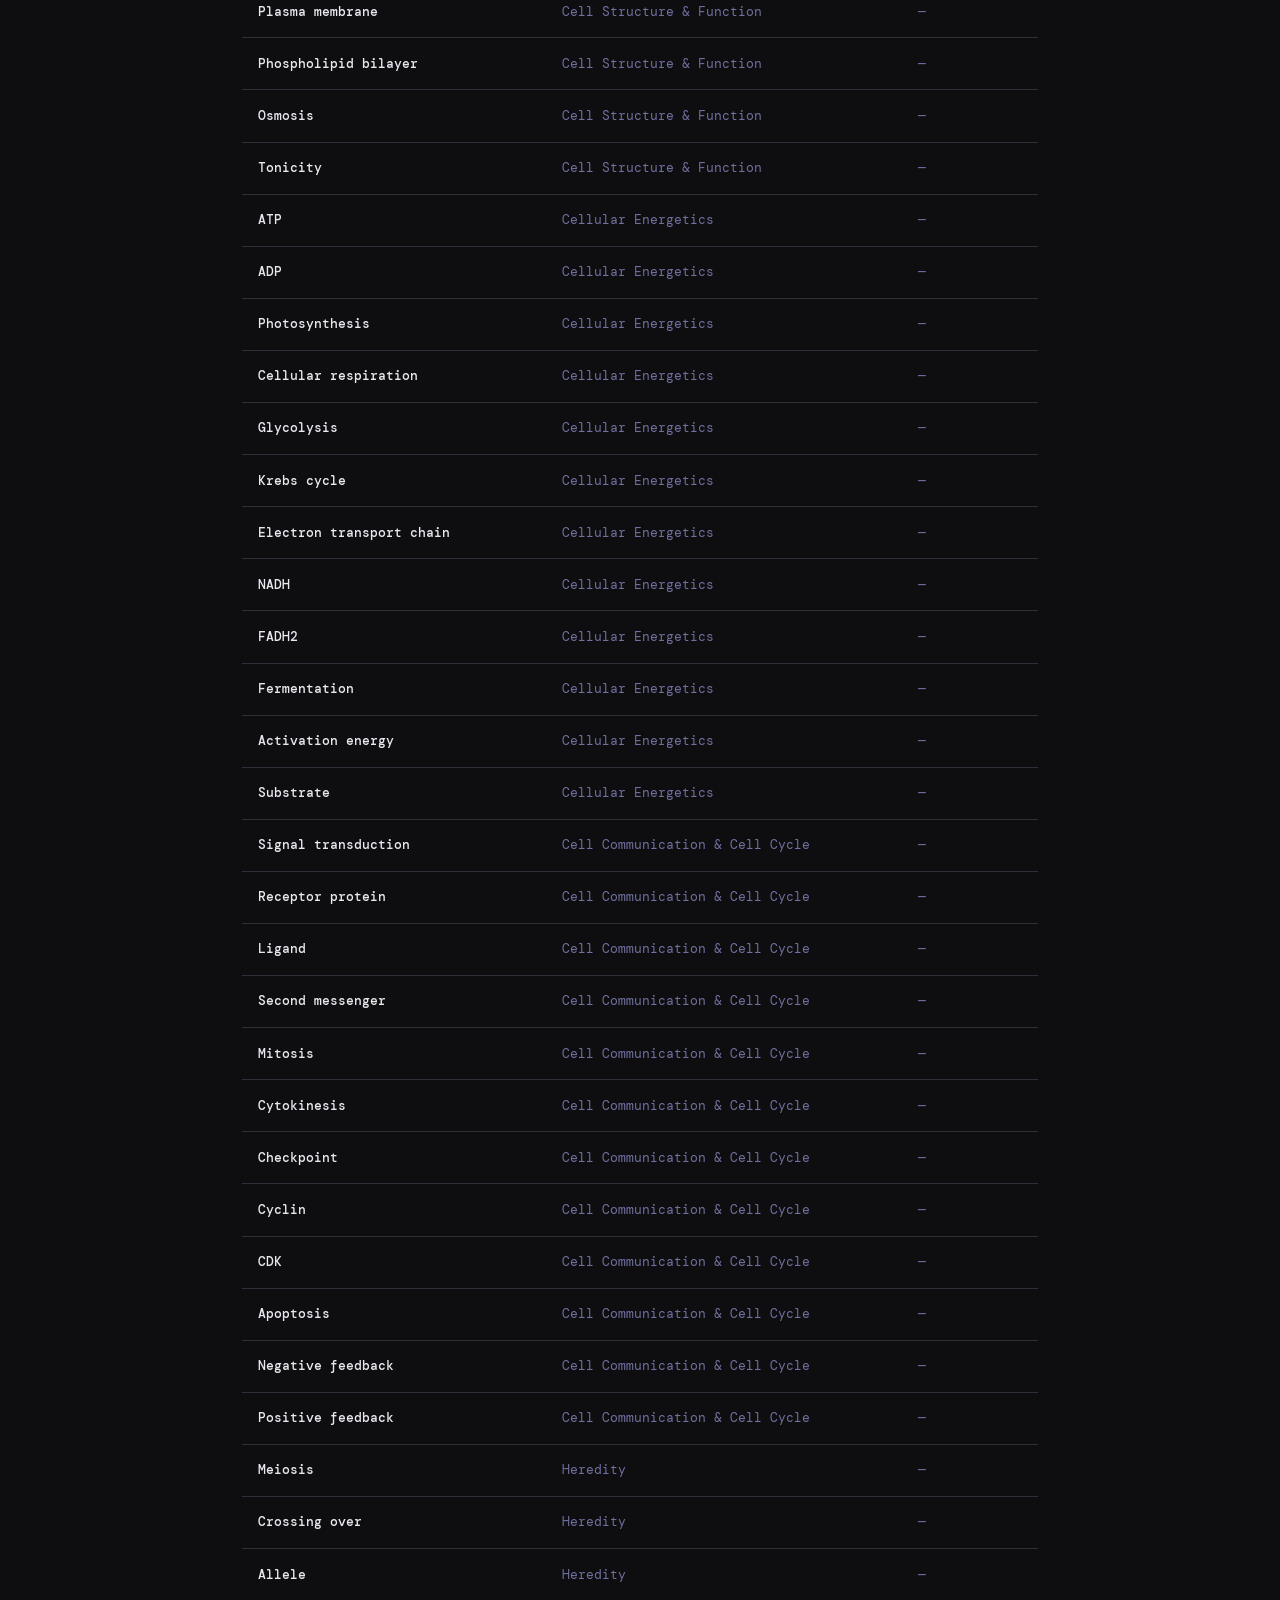
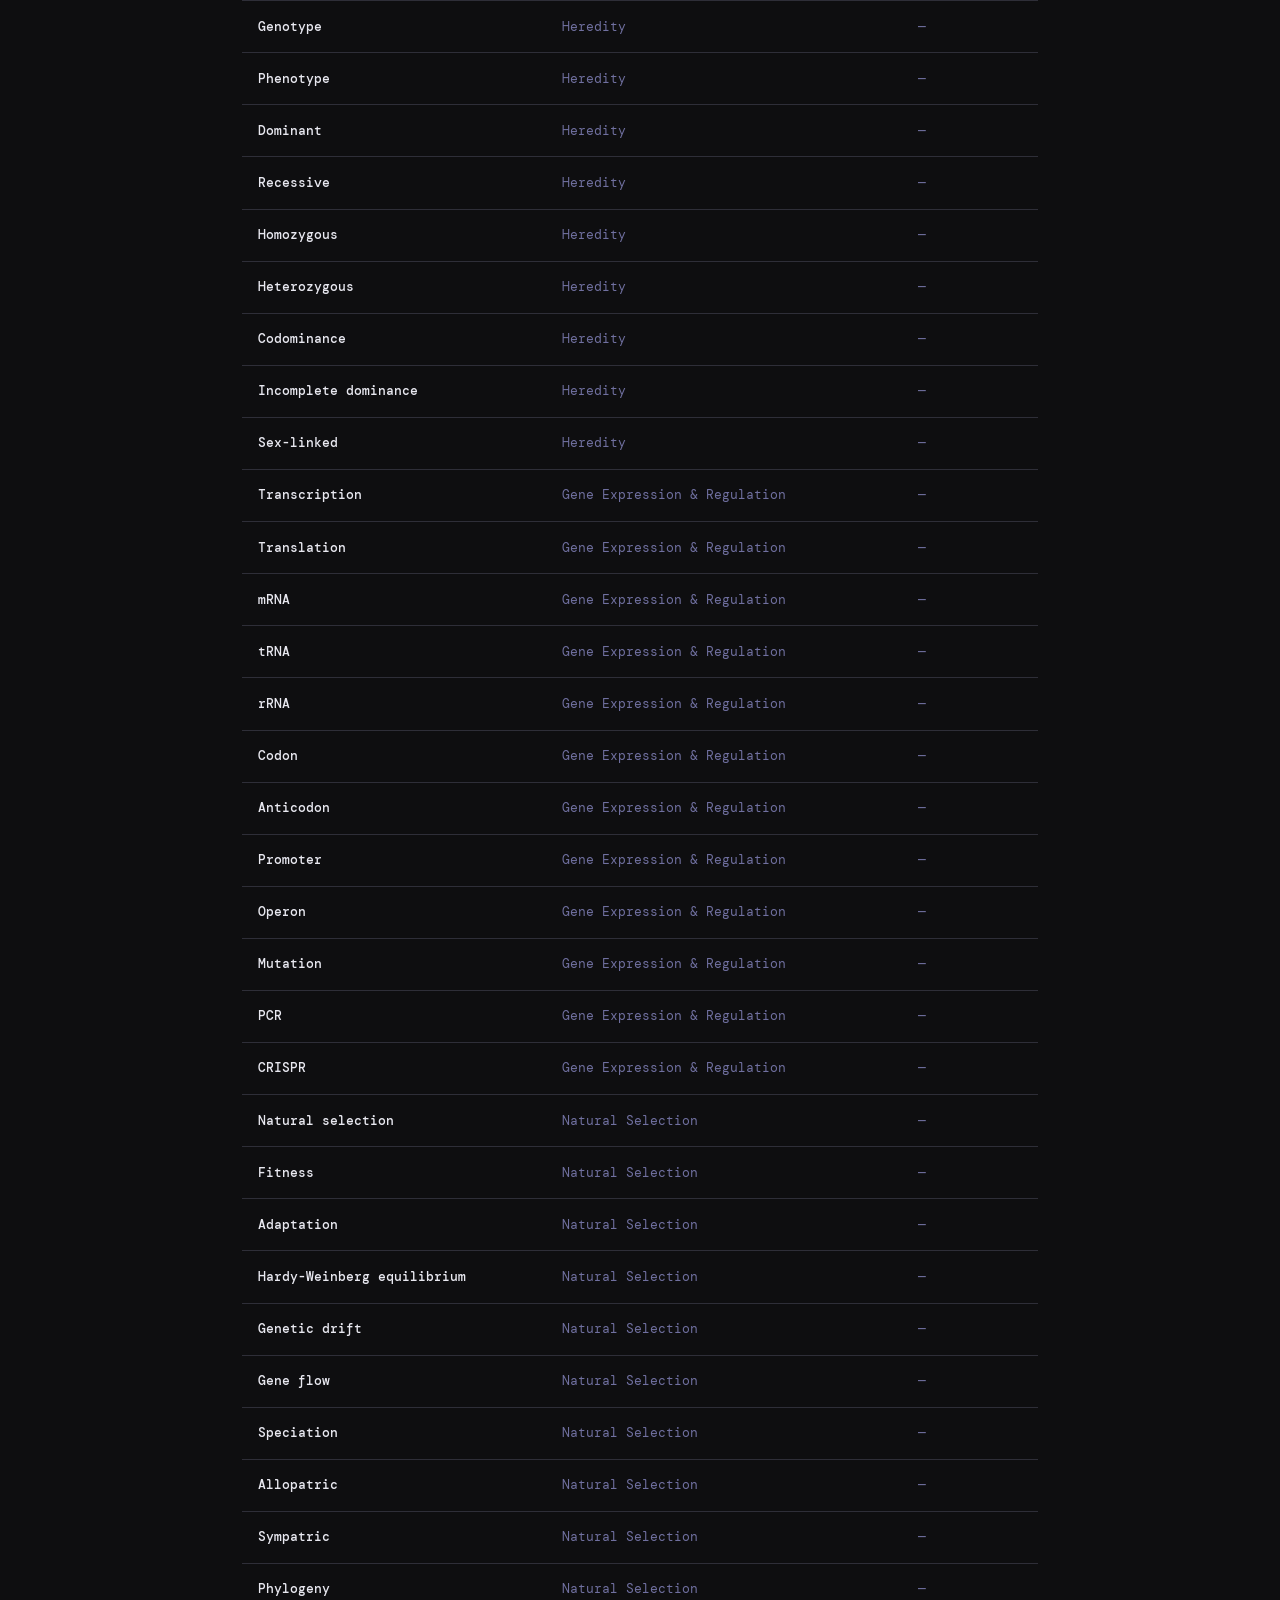
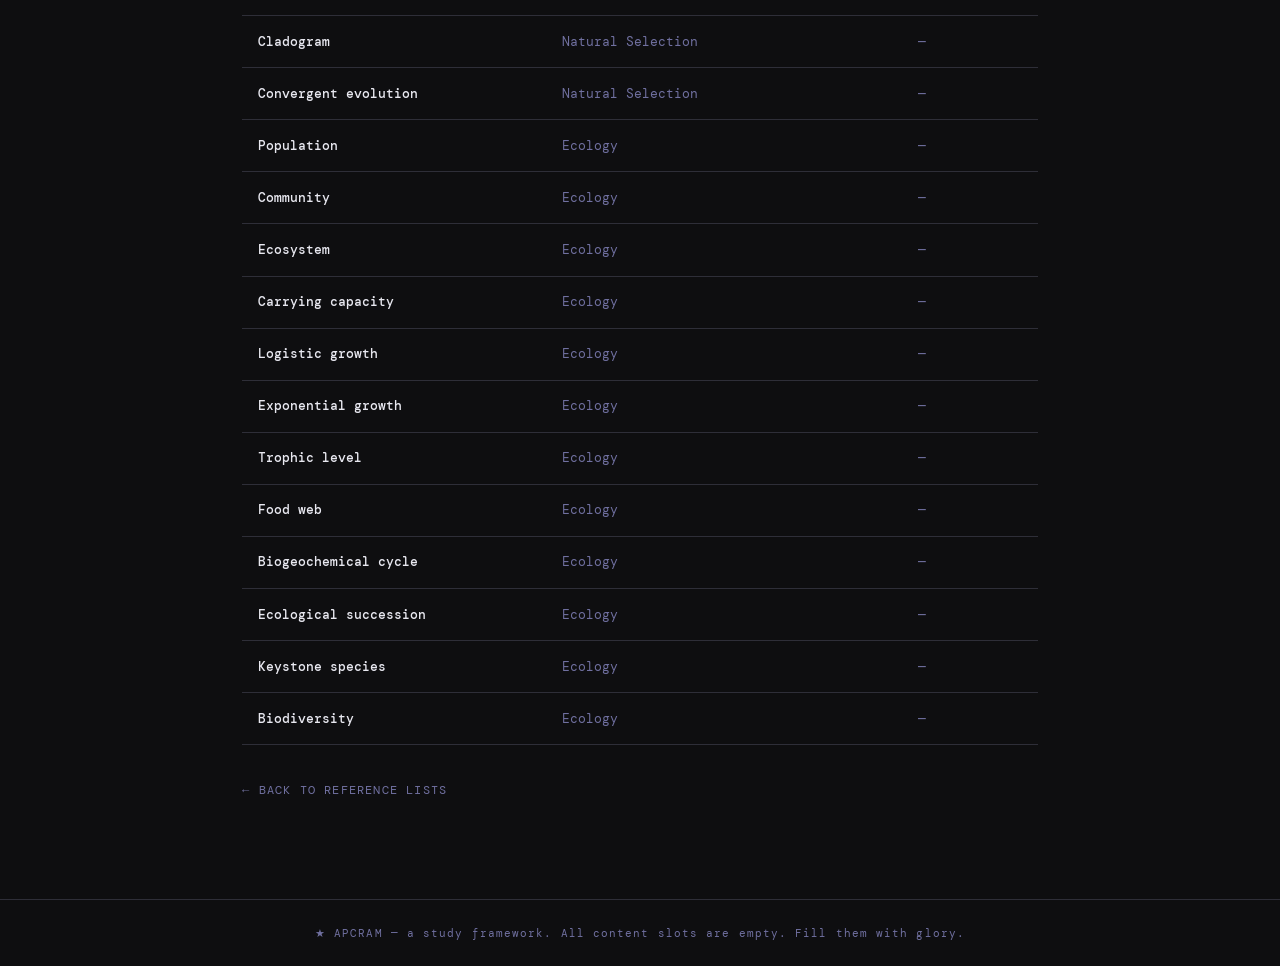
<file: vocab-bio.html>
<!DOCTYPE html>
<html lang="en">
<head>
  <meta charset="UTF-8" />
  <meta name="viewport" content="width=device-width, initial-scale=1.0" />
  <title>AP Bio Key Terms — AP★CRAM</title>
  <link rel="stylesheet" href="../style.css" />
</head>
<body data-depth="1">
<script src="../nav.js"></script>
<div class="ref-page">
  <p style="font-size:0.7rem;letter-spacing:0.2em;text-transform:uppercase;color:var(--text-muted);margin-bottom:0.5rem;">🧬 reference list</p>
  <h1>AP Bio Key Terms</h1>
  <p style="color:var(--text-muted);font-size:0.83rem;margin:0.5rem 0 0.3rem;">Master vocabulary list across all 8 units. Add definitions and examples.</p>
  <div class="content-placeholder" style="margin:1.5rem 0 1rem;">
    <div class="ph-icon">✦</div>
    <p>Content is empty — fill in the table rows below with your notes.</p>
  </div>
  <table class="ref-table">
    <thead><tr><th>Term</th><th>Unit</th><th>Definition</th></tr></thead>
    <tbody><tr><td>Hydrogen bond</td><td>Chemistry of Life</td><td>—</td></tr>
<tr><td>Cohesion</td><td>Chemistry of Life</td><td>—</td></tr>
<tr><td>Adhesion</td><td>Chemistry of Life</td><td>—</td></tr>
<tr><td>Monomer</td><td>Chemistry of Life</td><td>—</td></tr>
<tr><td>Polymer</td><td>Chemistry of Life</td><td>—</td></tr>
<tr><td>Dehydration synthesis</td><td>Chemistry of Life</td><td>—</td></tr>
<tr><td>Hydrolysis</td><td>Chemistry of Life</td><td>—</td></tr>
<tr><td>Carbohydrate</td><td>Chemistry of Life</td><td>—</td></tr>
<tr><td>Lipid</td><td>Chemistry of Life</td><td>—</td></tr>
<tr><td>Protein</td><td>Chemistry of Life</td><td>—</td></tr>
<tr><td>Nucleic acid</td><td>Chemistry of Life</td><td>—</td></tr>
<tr><td>Enzyme</td><td>Chemistry of Life</td><td>—</td></tr>
<tr><td>Prokaryote</td><td>Cell Structure & Function</td><td>—</td></tr>
<tr><td>Eukaryote</td><td>Cell Structure & Function</td><td>—</td></tr>
<tr><td>Organelle</td><td>Cell Structure & Function</td><td>—</td></tr>
<tr><td>Mitochondria</td><td>Cell Structure & Function</td><td>—</td></tr>
<tr><td>Chloroplast</td><td>Cell Structure & Function</td><td>—</td></tr>
<tr><td>Endoplasmic reticulum</td><td>Cell Structure & Function</td><td>—</td></tr>
<tr><td>Golgi apparatus</td><td>Cell Structure & Function</td><td>—</td></tr>
<tr><td>Lysosome</td><td>Cell Structure & Function</td><td>—</td></tr>
<tr><td>Plasma membrane</td><td>Cell Structure & Function</td><td>—</td></tr>
<tr><td>Phospholipid bilayer</td><td>Cell Structure & Function</td><td>—</td></tr>
<tr><td>Osmosis</td><td>Cell Structure & Function</td><td>—</td></tr>
<tr><td>Tonicity</td><td>Cell Structure & Function</td><td>—</td></tr>
<tr><td>ATP</td><td>Cellular Energetics</td><td>—</td></tr>
<tr><td>ADP</td><td>Cellular Energetics</td><td>—</td></tr>
<tr><td>Photosynthesis</td><td>Cellular Energetics</td><td>—</td></tr>
<tr><td>Cellular respiration</td><td>Cellular Energetics</td><td>—</td></tr>
<tr><td>Glycolysis</td><td>Cellular Energetics</td><td>—</td></tr>
<tr><td>Krebs cycle</td><td>Cellular Energetics</td><td>—</td></tr>
<tr><td>Electron transport chain</td><td>Cellular Energetics</td><td>—</td></tr>
<tr><td>NADH</td><td>Cellular Energetics</td><td>—</td></tr>
<tr><td>FADH2</td><td>Cellular Energetics</td><td>—</td></tr>
<tr><td>Fermentation</td><td>Cellular Energetics</td><td>—</td></tr>
<tr><td>Activation energy</td><td>Cellular Energetics</td><td>—</td></tr>
<tr><td>Substrate</td><td>Cellular Energetics</td><td>—</td></tr>
<tr><td>Signal transduction</td><td>Cell Communication & Cell Cycle</td><td>—</td></tr>
<tr><td>Receptor protein</td><td>Cell Communication & Cell Cycle</td><td>—</td></tr>
<tr><td>Ligand</td><td>Cell Communication & Cell Cycle</td><td>—</td></tr>
<tr><td>Second messenger</td><td>Cell Communication & Cell Cycle</td><td>—</td></tr>
<tr><td>Mitosis</td><td>Cell Communication & Cell Cycle</td><td>—</td></tr>
<tr><td>Cytokinesis</td><td>Cell Communication & Cell Cycle</td><td>—</td></tr>
<tr><td>Checkpoint</td><td>Cell Communication & Cell Cycle</td><td>—</td></tr>
<tr><td>Cyclin</td><td>Cell Communication & Cell Cycle</td><td>—</td></tr>
<tr><td>CDK</td><td>Cell Communication & Cell Cycle</td><td>—</td></tr>
<tr><td>Apoptosis</td><td>Cell Communication & Cell Cycle</td><td>—</td></tr>
<tr><td>Negative feedback</td><td>Cell Communication & Cell Cycle</td><td>—</td></tr>
<tr><td>Positive feedback</td><td>Cell Communication & Cell Cycle</td><td>—</td></tr>
<tr><td>Meiosis</td><td>Heredity</td><td>—</td></tr>
<tr><td>Crossing over</td><td>Heredity</td><td>—</td></tr>
<tr><td>Allele</td><td>Heredity</td><td>—</td></tr>
<tr><td>Genotype</td><td>Heredity</td><td>—</td></tr>
<tr><td>Phenotype</td><td>Heredity</td><td>—</td></tr>
<tr><td>Dominant</td><td>Heredity</td><td>—</td></tr>
<tr><td>Recessive</td><td>Heredity</td><td>—</td></tr>
<tr><td>Homozygous</td><td>Heredity</td><td>—</td></tr>
<tr><td>Heterozygous</td><td>Heredity</td><td>—</td></tr>
<tr><td>Codominance</td><td>Heredity</td><td>—</td></tr>
<tr><td>Incomplete dominance</td><td>Heredity</td><td>—</td></tr>
<tr><td>Sex-linked</td><td>Heredity</td><td>—</td></tr>
<tr><td>Transcription</td><td>Gene Expression & Regulation</td><td>—</td></tr>
<tr><td>Translation</td><td>Gene Expression & Regulation</td><td>—</td></tr>
<tr><td>mRNA</td><td>Gene Expression & Regulation</td><td>—</td></tr>
<tr><td>tRNA</td><td>Gene Expression & Regulation</td><td>—</td></tr>
<tr><td>rRNA</td><td>Gene Expression & Regulation</td><td>—</td></tr>
<tr><td>Codon</td><td>Gene Expression & Regulation</td><td>—</td></tr>
<tr><td>Anticodon</td><td>Gene Expression & Regulation</td><td>—</td></tr>
<tr><td>Promoter</td><td>Gene Expression & Regulation</td><td>—</td></tr>
<tr><td>Operon</td><td>Gene Expression & Regulation</td><td>—</td></tr>
<tr><td>Mutation</td><td>Gene Expression & Regulation</td><td>—</td></tr>
<tr><td>PCR</td><td>Gene Expression & Regulation</td><td>—</td></tr>
<tr><td>CRISPR</td><td>Gene Expression & Regulation</td><td>—</td></tr>
<tr><td>Natural selection</td><td>Natural Selection</td><td>—</td></tr>
<tr><td>Fitness</td><td>Natural Selection</td><td>—</td></tr>
<tr><td>Adaptation</td><td>Natural Selection</td><td>—</td></tr>
<tr><td>Hardy-Weinberg equilibrium</td><td>Natural Selection</td><td>—</td></tr>
<tr><td>Genetic drift</td><td>Natural Selection</td><td>—</td></tr>
<tr><td>Gene flow</td><td>Natural Selection</td><td>—</td></tr>
<tr><td>Speciation</td><td>Natural Selection</td><td>—</td></tr>
<tr><td>Allopatric</td><td>Natural Selection</td><td>—</td></tr>
<tr><td>Sympatric</td><td>Natural Selection</td><td>—</td></tr>
<tr><td>Phylogeny</td><td>Natural Selection</td><td>—</td></tr>
<tr><td>Cladogram</td><td>Natural Selection</td><td>—</td></tr>
<tr><td>Convergent evolution</td><td>Natural Selection</td><td>—</td></tr>
<tr><td>Population</td><td>Ecology</td><td>—</td></tr>
<tr><td>Community</td><td>Ecology</td><td>—</td></tr>
<tr><td>Ecosystem</td><td>Ecology</td><td>—</td></tr>
<tr><td>Carrying capacity</td><td>Ecology</td><td>—</td></tr>
<tr><td>Logistic growth</td><td>Ecology</td><td>—</td></tr>
<tr><td>Exponential growth</td><td>Ecology</td><td>—</td></tr>
<tr><td>Trophic level</td><td>Ecology</td><td>—</td></tr>
<tr><td>Food web</td><td>Ecology</td><td>—</td></tr>
<tr><td>Biogeochemical cycle</td><td>Ecology</td><td>—</td></tr>
<tr><td>Ecological succession</td><td>Ecology</td><td>—</td></tr>
<tr><td>Keystone species</td><td>Ecology</td><td>—</td></tr>
<tr><td>Biodiversity</td><td>Ecology</td><td>—</td></tr>
</tbody>
  </table>
  <div style="margin-top:2rem;">
    <a href="index.html" style="font-size:0.75rem;letter-spacing:0.1em;text-transform:uppercase;color:var(--text-muted);text-decoration:none;">← Back to Reference Lists</a>
  </div>
</div>
</body>
</html>
</file>
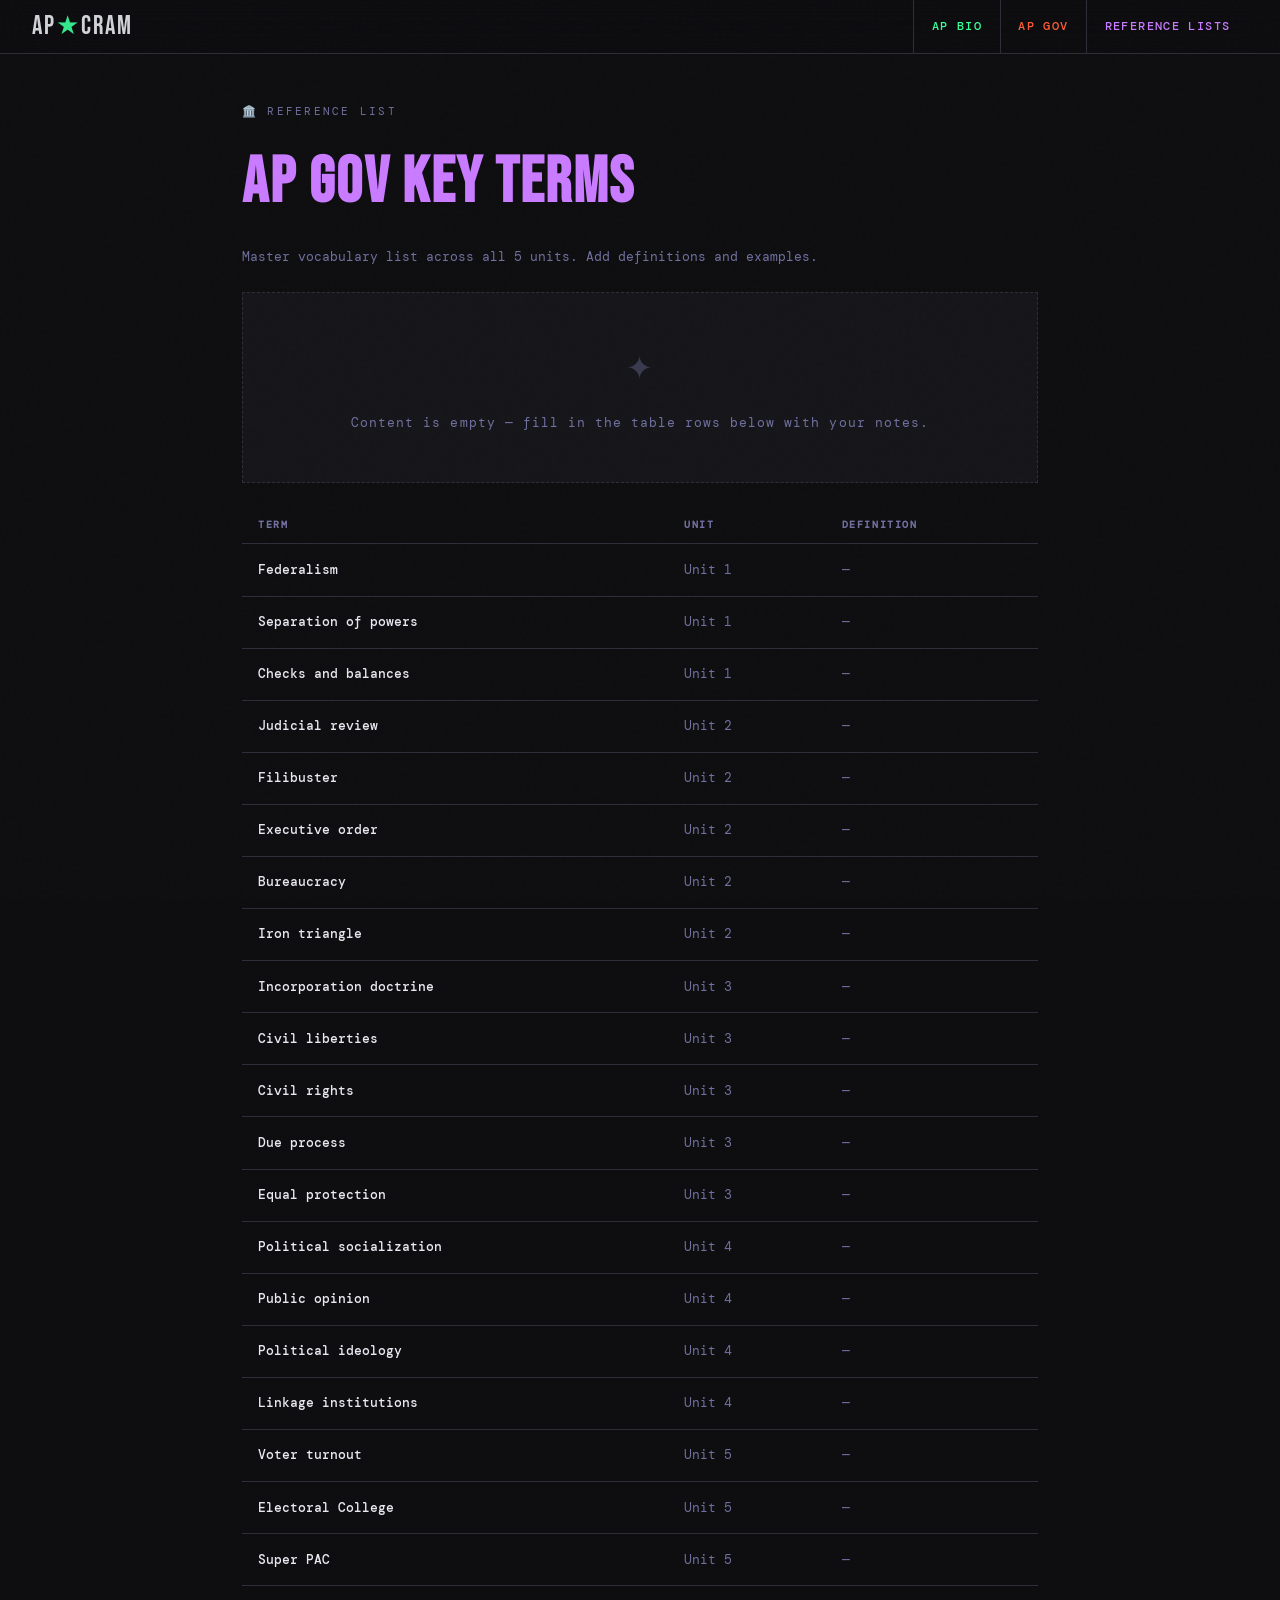
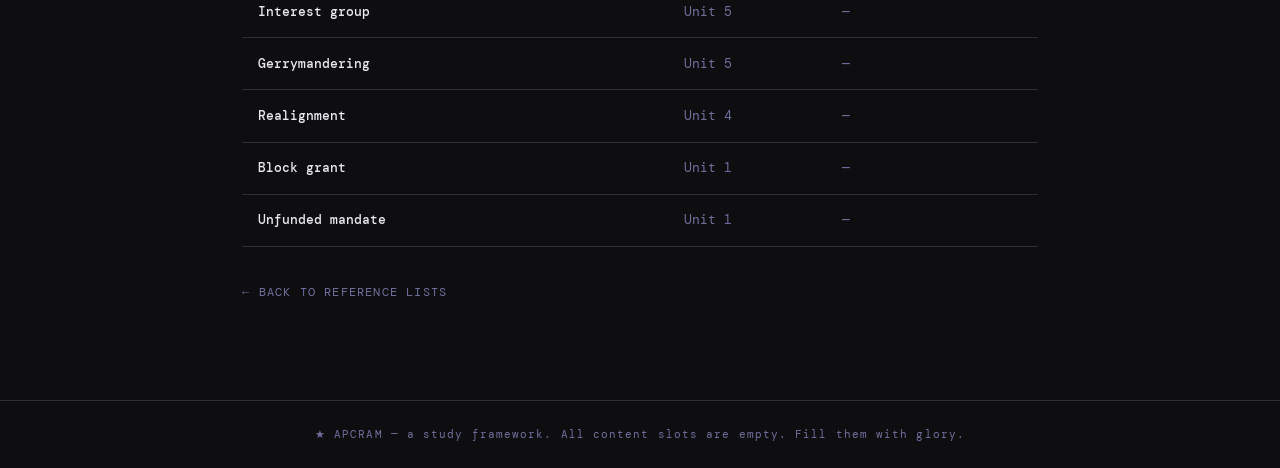
<file: vocab-gov.html>
<!DOCTYPE html>
<html lang="en">
<head>
  <meta charset="UTF-8" />
  <meta name="viewport" content="width=device-width, initial-scale=1.0" />
  <title>AP Gov Key Terms — AP★CRAM</title>
  <link rel="stylesheet" href="../style.css" />
</head>
<body data-depth="1">
<script src="../nav.js"></script>
<div class="ref-page">
  <p style="font-size:0.7rem;letter-spacing:0.2em;text-transform:uppercase;color:var(--text-muted);margin-bottom:0.5rem;">🏛️ reference list</p>
  <h1>AP Gov Key Terms</h1>
  <p style="color:var(--text-muted);font-size:0.83rem;margin:0.5rem 0 0.3rem;">Master vocabulary list across all 5 units. Add definitions and examples.</p>
  <div class="content-placeholder" style="margin:1.5rem 0 1rem;">
    <div class="ph-icon">✦</div>
    <p>Content is empty — fill in the table rows below with your notes.</p>
  </div>
  <table class="ref-table">
    <thead><tr><th>Term</th><th>Unit</th><th>Definition</th></tr></thead>
    <tbody><tr><td>Federalism</td><td>Unit 1</td><td>—</td></tr>
<tr><td>Separation of powers</td><td>Unit 1</td><td>—</td></tr>
<tr><td>Checks and balances</td><td>Unit 1</td><td>—</td></tr>
<tr><td>Judicial review</td><td>Unit 2</td><td>—</td></tr>
<tr><td>Filibuster</td><td>Unit 2</td><td>—</td></tr>
<tr><td>Executive order</td><td>Unit 2</td><td>—</td></tr>
<tr><td>Bureaucracy</td><td>Unit 2</td><td>—</td></tr>
<tr><td>Iron triangle</td><td>Unit 2</td><td>—</td></tr>
<tr><td>Incorporation doctrine</td><td>Unit 3</td><td>—</td></tr>
<tr><td>Civil liberties</td><td>Unit 3</td><td>—</td></tr>
<tr><td>Civil rights</td><td>Unit 3</td><td>—</td></tr>
<tr><td>Due process</td><td>Unit 3</td><td>—</td></tr>
<tr><td>Equal protection</td><td>Unit 3</td><td>—</td></tr>
<tr><td>Political socialization</td><td>Unit 4</td><td>—</td></tr>
<tr><td>Public opinion</td><td>Unit 4</td><td>—</td></tr>
<tr><td>Political ideology</td><td>Unit 4</td><td>—</td></tr>
<tr><td>Linkage institutions</td><td>Unit 4</td><td>—</td></tr>
<tr><td>Voter turnout</td><td>Unit 5</td><td>—</td></tr>
<tr><td>Electoral College</td><td>Unit 5</td><td>—</td></tr>
<tr><td>Super PAC</td><td>Unit 5</td><td>—</td></tr>
<tr><td>Interest group</td><td>Unit 5</td><td>—</td></tr>
<tr><td>Gerrymandering</td><td>Unit 5</td><td>—</td></tr>
<tr><td>Realignment</td><td>Unit 4</td><td>—</td></tr>
<tr><td>Block grant</td><td>Unit 1</td><td>—</td></tr>
<tr><td>Unfunded mandate</td><td>Unit 1</td><td>—</td></tr>
</tbody>
  </table>
  <div style="margin-top:2rem;">
    <a href="index.html" style="font-size:0.75rem;letter-spacing:0.1em;text-transform:uppercase;color:var(--text-muted);text-decoration:none;">← Back to Reference Lists</a>
  </div>
</div>
</body>
</html>
</file>
<file: style.css>
@import url('https://fonts.googleapis.com/css2?family=Bebas+Neue&family=DM+Mono:ital,wght@0,300;0,400;0,500;1,300&family=Playfair+Display:ital,wght@0,700;1,400&display=swap');

:root {
  --bg: #0e0e10;
  --surface: #16161a;
  --surface2: #1e1e24;
  --border: #2e2e38;
  --accent-bio: #39ff99;
  --accent-gov: #ff5c35;
  --accent-list: #c97bff;
  --text: #e8e8f0;
  --text-muted: #7070a0;
  --mono: 'DM Mono', monospace;
  --display: 'Bebas Neue', cursive;
  --serif: 'Playfair Display', serif;
}

*, *::before, *::after { box-sizing: border-box; margin: 0; padding: 0; }

html { scroll-behavior: smooth; }

body {
  background: var(--bg);
  color: var(--text);
  font-family: var(--mono);
  font-size: 15px;
  line-height: 1.7;
  min-height: 100vh;
}

/* Noise overlay */
body::before {
  content: '';
  position: fixed;
  inset: 0;
  background-image: url("data:image/svg+xml,%3Csvg viewBox='0 0 256 256' xmlns='http://www.w3.org/2000/svg'%3E%3Cfilter id='noise'%3E%3CfeTurbulence type='fractalNoise' baseFrequency='0.9' numOctaves='4' stitchTiles='stitch'/%3E%3C/filter%3E%3Crect width='100%25' height='100%25' filter='url(%23noise)' opacity='0.035'/%3E%3C/svg%3E");
  pointer-events: none;
  z-index: 9999;
  opacity: 0.4;
}

/* ── NAV ── */
nav {
  position: sticky;
  top: 0;
  z-index: 100;
  background: rgba(14,14,16,0.85);
  backdrop-filter: blur(14px);
  border-bottom: 1px solid var(--border);
  display: flex;
  align-items: center;
  gap: 0;
  padding: 0 2rem;
  height: 54px;
}

.nav-logo {
  font-family: var(--display);
  font-size: 1.6rem;
  letter-spacing: 2px;
  color: var(--text);
  text-decoration: none;
  margin-right: auto;
  opacity: 0.9;
}
.nav-logo span { color: var(--accent-bio); }

nav a.nav-link {
  font-family: var(--mono);
  font-size: 0.72rem;
  font-weight: 500;
  letter-spacing: 0.12em;
  text-transform: uppercase;
  color: var(--text-muted);
  text-decoration: none;
  padding: 0 1.1rem;
  height: 100%;
  display: flex;
  align-items: center;
  border-left: 1px solid var(--border);
  transition: color 0.2s, background 0.2s;
}
nav a.nav-link:hover { color: var(--text); background: var(--surface); }
nav a.nav-link.bio { color: var(--accent-bio); }
nav a.nav-link.gov { color: var(--accent-gov); }
nav a.nav-link.lists { color: var(--accent-list); }

/* ── HERO ── */
.hero {
  padding: 7rem 2rem 5rem;
  max-width: 900px;
  margin: 0 auto;
}
.hero-eyebrow {
  font-family: var(--mono);
  font-size: 0.7rem;
  letter-spacing: 0.2em;
  text-transform: uppercase;
  color: var(--text-muted);
  margin-bottom: 1rem;
}
.hero h1 {
  font-family: var(--display);
  font-size: clamp(3.5rem, 10vw, 7rem);
  line-height: 0.95;
  letter-spacing: 2px;
  margin-bottom: 1.5rem;
}
.hero h1 .line-bio { color: var(--accent-bio); }
.hero h1 .line-gov { color: var(--accent-gov); }
.hero p {
  font-size: 0.9rem;
  color: var(--text-muted);
  max-width: 480px;
  line-height: 1.9;
}

/* ── SECTION ── */
.section {
  max-width: 1100px;
  margin: 0 auto;
  padding: 3rem 2rem 5rem;
}
.section-header {
  display: flex;
  align-items: baseline;
  gap: 1rem;
  margin-bottom: 2.5rem;
  padding-bottom: 0.8rem;
  border-bottom: 1px solid var(--border);
}
.section-label {
  font-family: var(--display);
  font-size: 2.2rem;
  letter-spacing: 3px;
}
.section-label.bio { color: var(--accent-bio); }
.section-label.gov { color: var(--accent-gov); }
.section-label.lists { color: var(--accent-list); }
.section-count {
  font-family: var(--mono);
  font-size: 0.7rem;
  color: var(--text-muted);
  letter-spacing: 0.1em;
}

/* ── UNIT GRID ── */
.unit-grid {
  display: grid;
  grid-template-columns: repeat(auto-fill, minmax(280px, 1fr));
  gap: 1px;
  background: var(--border);
  border: 1px solid var(--border);
}

.unit-card {
  background: var(--surface);
  padding: 1.8rem;
  text-decoration: none;
  color: var(--text);
  display: flex;
  flex-direction: column;
  gap: 0.6rem;
  transition: background 0.2s;
  position: relative;
  overflow: hidden;
}
.unit-card::after {
  content: '→';
  position: absolute;
  right: 1.5rem;
  bottom: 1.4rem;
  font-size: 1rem;
  opacity: 0;
  transition: opacity 0.2s, right 0.2s;
}
.unit-card:hover { background: var(--surface2); }
.unit-card:hover::after { opacity: 1; right: 1.2rem; }

.unit-num {
  font-family: var(--display);
  font-size: 2.8rem;
  line-height: 1;
  letter-spacing: 1px;
  opacity: 0.18;
  position: absolute;
  top: 1rem;
  right: 1.5rem;
}
.bio .unit-num { color: var(--accent-bio); opacity: 0.25; }
.gov .unit-num { color: var(--accent-gov); opacity: 0.25; }

.unit-tag {
  font-size: 0.65rem;
  letter-spacing: 0.15em;
  text-transform: uppercase;
  color: var(--text-muted);
}
.unit-card.bio .unit-tag { color: var(--accent-bio); }
.unit-card.gov .unit-tag { color: var(--accent-gov); }

.unit-name {
  font-family: var(--serif);
  font-size: 1.1rem;
  font-weight: 700;
  line-height: 1.3;
  padding-right: 2.5rem;
}
.unit-topics {
  font-size: 0.72rem;
  color: var(--text-muted);
  margin-top: 0.2rem;
}

/* ── LIST CARDS ── */
.list-grid {
  display: grid;
  grid-template-columns: repeat(auto-fill, minmax(240px, 1fr));
  gap: 1rem;
}
.list-card {
  background: var(--surface);
  border: 1px solid var(--border);
  padding: 1.5rem;
  text-decoration: none;
  color: var(--text);
  display: flex;
  flex-direction: column;
  gap: 0.4rem;
  transition: border-color 0.2s, background 0.2s;
}
.list-card:hover { background: var(--surface2); border-color: var(--accent-list); }
.list-card .list-icon { font-size: 1.5rem; margin-bottom: 0.3rem; }
.list-card .list-name {
  font-family: var(--serif);
  font-size: 1rem;
  font-weight: 700;
}
.list-card .list-desc { font-size: 0.72rem; color: var(--text-muted); }

/* ── UNIT PAGE ── */
.unit-page {
  max-width: 860px;
  margin: 0 auto;
  padding: 3rem 2rem 6rem;
}
.unit-page-eyebrow {
  font-size: 0.7rem;
  letter-spacing: 0.2em;
  text-transform: uppercase;
  color: var(--text-muted);
  margin-bottom: 0.5rem;
}
.unit-page h1 {
  font-family: var(--display);
  font-size: clamp(2.5rem, 6vw, 4.5rem);
  letter-spacing: 2px;
  line-height: 1;
  margin-bottom: 2.5rem;
}
.unit-page h1.bio { color: var(--accent-bio); }
.unit-page h1.gov { color: var(--accent-gov); }

.unit-nav-strip {
  display: flex;
  gap: 0.5rem;
  margin-bottom: 2.5rem;
  flex-wrap: wrap;
}
.unit-nav-strip a {
  font-size: 0.68rem;
  font-family: var(--mono);
  letter-spacing: 0.1em;
  text-transform: uppercase;
  padding: 0.4rem 0.8rem;
  border: 1px solid var(--border);
  color: var(--text-muted);
  text-decoration: none;
  transition: all 0.2s;
}
.unit-nav-strip a:hover, .unit-nav-strip a.active { border-color: currentColor; }
.bio-scheme .unit-nav-strip a:hover, .bio-scheme .unit-nav-strip a.active { color: var(--accent-bio); }
.gov-scheme .unit-nav-strip a:hover, .gov-scheme .unit-nav-strip a.active { color: var(--accent-gov); }

.content-placeholder {
  background: var(--surface);
  border: 1px dashed var(--border);
  padding: 3rem 2rem;
  text-align: center;
  color: var(--text-muted);
  font-size: 0.8rem;
  letter-spacing: 0.08em;
}
.content-placeholder .ph-icon { font-size: 2rem; margin-bottom: 1rem; opacity: 0.4; }

.topics-list {
  list-style: none;
  display: flex;
  flex-direction: column;
  gap: 1px;
  background: var(--border);
  border: 1px solid var(--border);
  margin-bottom: 2rem;
}
.topics-list li {
  background: var(--surface);
  padding: 1rem 1.4rem;
  font-size: 0.85rem;
  display: flex;
  align-items: center;
  gap: 0.8rem;
  color: var(--text-muted);
}
.topics-list li::before {
  content: '○';
  font-size: 0.6rem;
  opacity: 0.4;
}

/* ── REFERENCE LIST PAGE ── */
.ref-page {
  max-width: 860px;
  margin: 0 auto;
  padding: 3rem 2rem 6rem;
}
.ref-page h1 {
  font-family: var(--display);
  font-size: clamp(2.2rem, 5vw, 4rem);
  letter-spacing: 2px;
  color: var(--accent-list);
  margin-bottom: 0.5rem;
}
.ref-table {
  width: 100%;
  border-collapse: collapse;
  margin-top: 1.5rem;
  font-size: 0.82rem;
}
.ref-table th {
  text-align: left;
  font-size: 0.65rem;
  letter-spacing: 0.15em;
  text-transform: uppercase;
  color: var(--text-muted);
  border-bottom: 1px solid var(--border);
  padding: 0.6rem 1rem;
}
.ref-table td {
  padding: 0.9rem 1rem;
  border-bottom: 1px solid var(--border);
  color: var(--text-muted);
  vertical-align: top;
}
.ref-table td:first-child { color: var(--text); font-weight: 500; }
.ref-table tr:hover td { background: var(--surface); }

/* ── PREV/NEXT ── */
.page-nav {
  display: flex;
  justify-content: space-between;
  margin-top: 3rem;
  padding-top: 1.5rem;
  border-top: 1px solid var(--border);
  gap: 1rem;
}
.page-nav a {
  font-size: 0.75rem;
  letter-spacing: 0.1em;
  text-transform: uppercase;
  text-decoration: none;
  color: var(--text-muted);
  transition: color 0.2s;
  display: flex;
  align-items: center;
  gap: 0.5rem;
}
.page-nav a:hover { color: var(--text); }
.page-nav .next { margin-left: auto; }

/* ── FOOTER ── */
footer {
  border-top: 1px solid var(--border);
  padding: 1.5rem 2rem;
  font-size: 0.68rem;
  color: var(--text-muted);
  letter-spacing: 0.1em;
  text-align: center;
}

/* ── ANIMATIONS ── */
@keyframes fadeUp {
  from { opacity: 0; transform: translateY(18px); }
  to   { opacity: 1; transform: translateY(0); }
}
.fade-up { animation: fadeUp 0.5s ease both; }
.fade-up-2 { animation: fadeUp 0.5s 0.1s ease both; }
.fade-up-3 { animation: fadeUp 0.5s 0.2s ease both; }
.fade-up-4 { animation: fadeUp 0.5s 0.3s ease both; }
</file>
